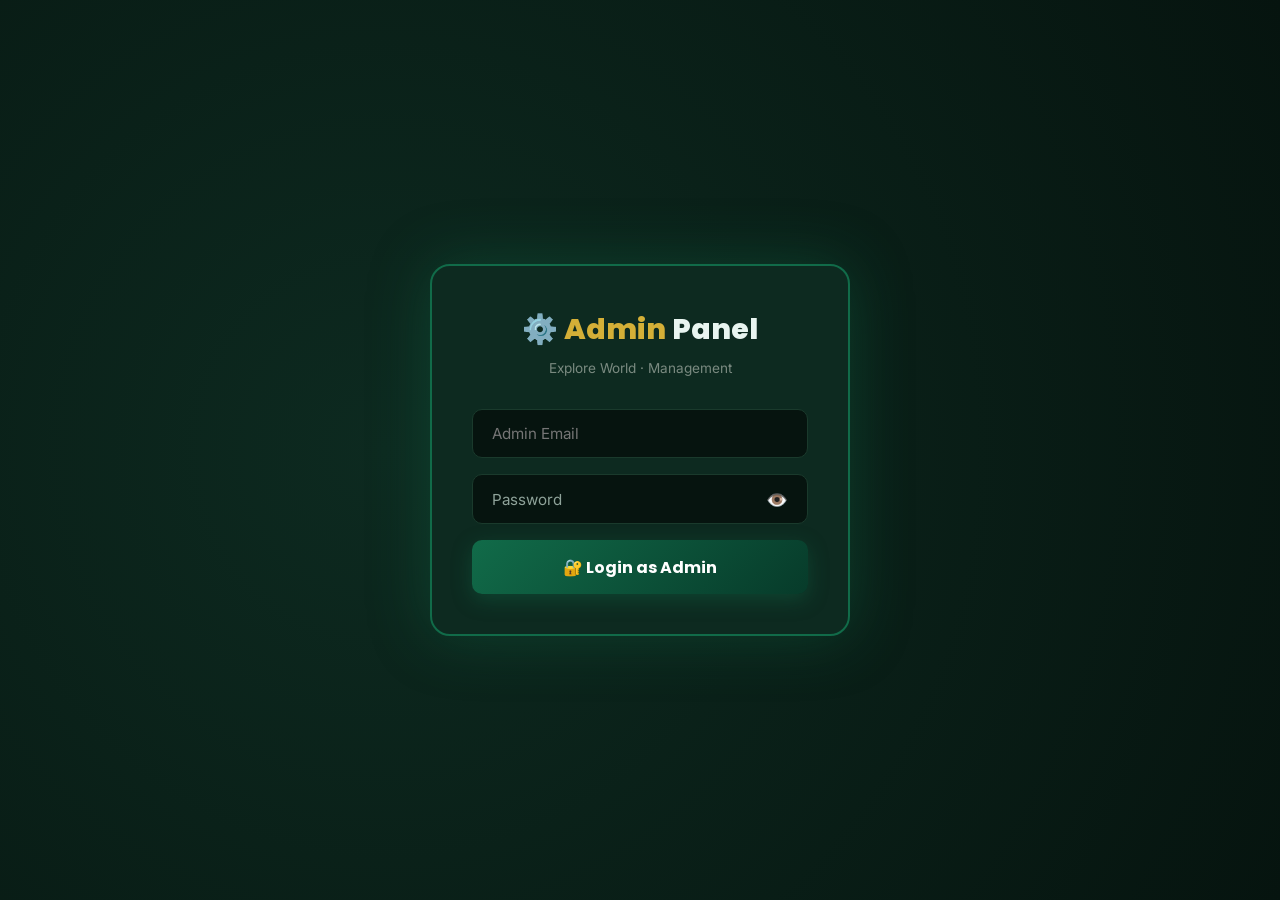
<file: admin.html>
<!DOCTYPE html>
<html lang="en">
<head>
    <meta charset="UTF-8" />
    <meta name="viewport" content="width=device-width, initial-scale=1.0" />
    <title>Admin Panel · Explore World</title>
    <link rel="preconnect" href="https://fonts.googleapis.com">
    <link rel="preconnect" href="https://fonts.gstatic.com" crossorigin>
    <link href="https://fonts.googleapis.com/css2?family=Poppins:wght@400;600;700;800&family=Inter:wght@400;500;600&display=swap" rel="stylesheet">
    <link rel="stylesheet" href="style.css" />
    <link rel="stylesheet" href="admin.css" />
</head>
<body class="admin-body">

    <!-- ADMIN LOGIN -->
    <div id="adminLogin" class="admin-login">
        <div class="admin-login-box">
            <div class="admin-logo">
                <h1>⚙️ <span>Admin</span> Panel</h1>
                <p>Explore World · Management</p>
            </div>
            <form id="adminLoginForm" autocomplete="off">
                <input type="email" id="adminEmail" placeholder="Admin Email" required />
                <div class="password-field">
                    <input type="password" id="adminPassword" placeholder="Password" required />
                    <button type="button" class="toggle-password" data-target="adminPassword">👁️</button>
                </div>
                <button type="submit" class="admin-login-btn">🔐 Login as Admin</button>
            </form>
         
        </div>
    </div>

    <!-- ADMIN DASHBOARD -->
    <div id="adminDashboard" class="admin-dashboard" style="display: none;">
        <!-- ADMIN HEADER -->
        <header class="admin-header">
            <div class="admin-header-left">
                <h1>⚙️ Admin Dashboard</h1>
                <span class="admin-badge">LIVE</span>
            </div>
            <div class="admin-header-right">
                <button class="admin-refresh-btn" onclick="refreshAdminData()">🔄 Refresh</button>
                <button class="admin-export-btn" onclick="exportCSV()">📥 Export CSV</button>
                <button class="admin-logout-btn" onclick="adminLogout()">🚪 Logout</button>
            </div>
        </header>

        <!-- STATS CARDS -->
        <div class="admin-stats-grid">
            <div class="admin-stat-card">
                <div class="admin-stat-icon">📦</div>
                <div class="admin-stat-number" id="adminTotalBookings">0</div>
                <div class="admin-stat-label">Total Bookings</div>
            </div>
            <div class="admin-stat-card">
                <div class="admin-stat-icon">💰</div>
                <div class="admin-stat-number" id="adminTotalRevenue">₹0</div>
                <div class="admin-stat-label">Total Revenue</div>
            </div>
            <div class="admin-stat-card pending">
                <div class="admin-stat-icon">⏳</div>
                <div class="admin-stat-number" id="adminPendingPayments">₹0</div>
                <div class="admin-stat-label">Pending Payments</div>
            </div>
            <div class="admin-stat-card success">
                <div class="admin-stat-icon">✅</div>
                <div class="admin-stat-number" id="adminCompletedPayments">₹0</div>
                <div class="admin-stat-label">Completed Payments</div>
            </div>
        </div>

        <!-- SECONDARY STATS -->
        <div class="admin-stats-grid-small">
            <div class="admin-stat-small">
                <span>👥</span>
                <div>
                    <strong id="adminTotalUsers">0</strong>
                    <small>Users</small>
                </div>
            </div>
            <div class="admin-stat-small">
                <span>✈️</span>
                <div>
                    <strong id="adminTotalFlights">0</strong>
                    <small>Flight Bookings</small>
                </div>
            </div>
            <div class="admin-stat-small">
                <span>🏨</span>
                <div>
                    <strong id="adminTotalHotels">0</strong>
                    <small>Hotel Bookings</small>
                </div>
            </div>
            <div class="admin-stat-small">
                <span>🎒</span>
                <div>
                    <strong id="adminTotalTours">0</strong>
                    <small>Tour Bookings</small>
                </div>
            </div>
        </div>

        <!-- TABS -->
        <div class="admin-tabs">
            <button class="admin-tab active" data-tab="all">📋 All Bookings</button>
            <button class="admin-tab" data-tab="tours">🎒 Tours</button>
            <button class="admin-tab" data-tab="flights">✈️ Flights</button>
            <button class="admin-tab" data-tab="hotels">🏨 Hotels</button>
            <button class="admin-tab" data-tab="payments">💳 Payments</button>
        </div>

        <!-- SEARCH -->
        <div class="admin-search-bar">
            <input type="text" id="adminSearchInput" placeholder="🔍 Search by booking ID, tour name, or user..." oninput="filterAdminData()" />
        </div>

        <!-- TABLES -->
        <div class="admin-table-container">
            <table class="admin-table" id="adminTable">
                <thead>
                    <tr id="adminTableHead">
                        <!-- Filled by JS -->
                    </tr>
                </thead>
                <tbody id="adminTableBody">
                    <!-- Filled by JS -->
                </tbody>
            </table>
            <div id="adminEmptyState" class="admin-empty" style="display: none;">
                No data available.
            </div>
        </div>
    </div>

    <script src="admin.js"></script>
</body>
</html>
</file>
<file: style.css>
/* ============================================================
   style.css - Explore World (Forest Emerald Final + Changes)
   ============================================================ */

* {
    margin: 0;
    padding: 0;
    box-sizing: border-box;
}

:root {
    --primary: #116b49;
    --primary-dark: #073b2a;
    --primary-light: #16865a;
    --secondary: #d4af37;
    --secondary-dark: #b8942b;
    --accent: #f1dc93;
    --accent-glow: rgba(212, 175, 55, 0.3);
    --coral: #e74c3c;
    --coral-glow: rgba(231, 76, 60, 0.3);
    --green: #27ae60;
    --green-glow: rgba(39, 174, 96, 0.3);
    --teal: #2ec4b6;
    --deep-sea: #073b2a;
    --sea-foam: #f1f8f4;

    --bg-dark: #fafdf9;
    --bg-card: #ffffff;
    --bg-card-hover: #f5fbf7;
    --bg-soft: #eaf3ed;

    --text-primary: #0d2a1f;
    --text-light: #4a6b5c;
    --text-muted: #8fa39a;

    --border-color: #d5e5db;
    --shadow-sm: 0 4px 20px rgba(17, 107, 73, 0.08);
    --shadow-md: 0 8px 30px rgba(17, 107, 73, 0.12);
    --shadow-lg: 0 15px 50px rgba(17, 107, 73, 0.15);

    --font-heading: 'Poppins', 'Segoe UI', sans-serif;
    --font-body: 'Inter', 'Segoe UI', sans-serif;
    --font-accent: 'Playfair Display', serif;

    --space-xs: 0.25rem;
    --space-sm: 0.5rem;
    --space-md: 1rem;
    --space-lg: 1.5rem;
    --space-xl: 2rem;
    --space-2xl: 2.5rem;
    --space-3xl: 3rem;

    --radius-sm: 6px;
    --radius-md: 10px;
    --radius-lg: 16px;
    --radius-xl: 24px;

    --transition: 0.3s ease;
    --transition-slow: 0.5s ease;
}

html,
body {
    overflow-x: hidden;
    width: 100%;
    max-width: 100%;
    font-family: var(--font-body);
    background: var(--bg-dark);
    color: var(--text-primary);
    line-height: 1.6;
    min-height: 100vh;
    scroll-behavior: smooth;
    -webkit-font-smoothing: antialiased;
    transition: background 0.4s ease, color 0.4s ease;
}

img {
    max-width: 100%;
    display: block;
}

a {
    text-decoration: none;
    color: var(--text-primary);
    cursor: pointer;
}

ul {
    list-style: none;
}

button {
    cursor: pointer;
    font-family: var(--font-body);
    border: none;
    background: none;
}

h1,
h2,
h3,
h4,
h5 {
    font-family: var(--font-heading);
    font-weight: 700;
    color: var(--text-primary);
}

/* ============================================================
   LOADING SCREEN
   ============================================================ */
.loading-screen {
    position: fixed;
    inset: 0;
    background: radial-gradient(ellipse at center, #0d2a1f 0%, #061a12 100%);
    display: flex;
    flex-direction: column;
    align-items: center;
    justify-content: center;
    z-index: 99999;
    transition: opacity 0.6s ease, visibility 0.6s ease;
    overflow: hidden;
}

.loading-screen::before {
    content: '';
    position: absolute;
    inset: 0;
    background-image:
        radial-gradient(1px 1px at 20px 30px, #d4af37, transparent),
        radial-gradient(1px 1px at 40px 70px, #f1dc93, transparent),
        radial-gradient(1px 1px at 90px 40px, #d4af37, transparent),
        radial-gradient(1px 1px at 130px 80px, #f1dc93, transparent),
        radial-gradient(1px 1px at 160px 120px, #d4af37, transparent),
        radial-gradient(2px 2px at 200px 50px, #d4af37, transparent);
    background-size: 400px 250px;
    background-repeat: repeat;
    opacity: 0.7;
    animation: starDrift 120s linear infinite;
}

@keyframes starDrift {
    from {
        background-position: 0 0;
    }

    to {
        background-position: 400px 250px;
    }
}

.loading-screen.hidden {
    opacity: 0;
    visibility: hidden;
    pointer-events: none;
}

.loading-earth {
    position: relative;
    width: 180px;
    height: 180px;
    margin-bottom: var(--space-xl);
    z-index: 2;
}

.earth-sphere {
    width: 100%;
    height: 100%;
    border-radius: 50%;
    position: relative;
    overflow: hidden;
    background: radial-gradient(circle at 35% 35%, #16865a 0%, #116b49 25%, #073b2a 60%, #041e14 100%);
    box-shadow: 0 0 80px rgba(22, 134, 90, 0.5), 0 0 150px rgba(212, 175, 55, 0.3), inset -30px -30px 80px rgba(0, 0, 0, 0.85), inset 20px 20px 60px rgba(241, 220, 147, 0.15);
    animation: earthRotate 20s linear infinite;
}

.earth-map {
    position: absolute;
    top: 0;
    left: 0;
    width: 200%;
    height: 100%;
    background-image: url("https://upload.wikimedia.org/wikipedia/commons/thumb/8/83/Equirectangular_projection_SW.jpg/1280px-Equirectangular_projection_SW.jpg");
    background-size: 50% 100%;
    background-repeat: repeat-x;
    animation: earthScroll 20s linear infinite;
    filter: saturate(1.3) hue-rotate(20deg) brightness(1.05);
}

@keyframes earthScroll {
    from {
        transform: translateX(0);
    }

    to {
        transform: translateX(-50%);
    }
}

@keyframes earthRotate {
    from {
        transform: rotateY(0deg);
    }

    to {
        transform: rotateY(360deg);
    }
}

.earth-clouds {
    position: absolute;
    inset: 0;
    background-image: url("https://upload.wikimedia.org/wikipedia/commons/thumb/9/9d/Clouds_%28Real_Version%29.png/800px-Clouds_%28Real_Version%29.png");
    background-size: 200% 100%;
    background-repeat: repeat-x;
    opacity: 0.35;
    animation: cloudScroll 15s linear infinite;
    pointer-events: none;
    mix-blend-mode: screen;
}

@keyframes cloudScroll {
    from {
        background-position: 0 0;
    }

    to {
        background-position: 100% 0;
    }
}

.earth-shine {
    position: absolute;
    inset: 0;
    border-radius: 50%;
    background: radial-gradient(circle at 28% 28%, rgba(241, 220, 147, 0.55) 0%, transparent 35%), radial-gradient(circle at 75% 78%, rgba(0, 0, 0, 0.6) 0%, transparent 40%);
    pointer-events: none;
    z-index: 3;
}

.earth-shadow {
    position: absolute;
    bottom: -30px;
    left: 50%;
    transform: translateX(-50%);
    width: 140px;
    height: 20px;
    background: radial-gradient(ellipse, rgba(212, 175, 55, 0.5), transparent 70%);
    filter: blur(10px);
    animation: shadowPulse 4s ease-in-out infinite;
}

@keyframes shadowPulse {

    0%,
    100% {
        transform: translateX(-50%) scale(1);
        opacity: 0.7;
    }

    50% {
        transform: translateX(-50%) scale(1.15);
        opacity: 1;
    }
}

.loading-title {
    font-family: var(--font-heading);
    font-size: 2rem;
    font-weight: 800;
    color: white;
    letter-spacing: 1px;
    margin-bottom: var(--space-xs);
    text-shadow: 0 4px 20px rgba(0, 0, 0, 0.5), 0 0 30px rgba(212, 175, 55, 0.4);
    position: relative;
    z-index: 2;
}

.loading-title span {
    color: var(--secondary);
}

.loading-sub {
    color: rgba(241, 248, 244, 0.85);
    font-size: 0.95rem;
    margin-bottom: var(--space-xl);
    position: relative;
    z-index: 2;
}

.loading-bar {
    width: 220px;
    height: 4px;
    background: rgba(255, 255, 255, 0.15);
    border-radius: 10px;
    overflow: hidden;
    position: relative;
    z-index: 2;
}

.loading-bar-fill {
    position: absolute;
    top: 0;
    left: 0;
    height: 100%;
    width: 0%;
    background: linear-gradient(90deg, var(--secondary), var(--accent));
    border-radius: 10px;
    animation: loadingFill 2.2s ease-in-out forwards;
    box-shadow: 0 0 15px var(--secondary);
}

@keyframes loadingFill {
    0% {
        width: 0%;
    }

    50% {
        width: 70%;
    }

    100% {
        width: 100%;
    }
}

/* ============================================================
   ACCOUNT PAGE
   ============================================================ */
.password-field {
    position: relative;
    width: 100%;
    margin-bottom: var(--space-md);
}

.password-field input {
    width: 100%;
    padding: 0.9rem 3rem 0.9rem 1.2rem;
    background: var(--bg-soft);
    border: 1px solid var(--border-color);
    border-radius: var(--radius-md);
    color: var(--text-primary);
    font-family: var(--font-body);
    font-size: 0.95rem;
    transition: all var(--transition);
}

.password-field input:focus {
    outline: none;
    border-color: var(--secondary);
    box-shadow: 0 0 0 4px rgba(212, 175, 55, 0.15);
    background: var(--bg-card);
}

.password-field input::placeholder {
    color: var(--text-muted);
}

.toggle-password {
    position: absolute;
    right: 12px;
    top: 50%;
    transform: translateY(-50%);
    color: var(--text-light);
    font-size: 1.2rem;
    padding: 4px 8px;
    border-radius: var(--radius-sm);
    transition: all var(--transition);
}

.toggle-password:hover {
    color: var(--primary);
    background: rgba(17, 107, 73, 0.1);
}

.account-page {
    display: flex;
    justify-content: center;
    align-items: center;
    min-height: 100vh;
    background: linear-gradient(135deg, #fafdf9 0%, #eaf3ed 50%, #fafdf9 100%);
    padding: var(--space-xl);
    position: relative;
    overflow: hidden;
}

.account-page::before {
    content: '';
    position: absolute;
    top: -50%;
    right: -20%;
    width: 500px;
    height: 500px;
    background: radial-gradient(circle, rgba(212, 175, 55, 0.15), transparent 70%);
    border-radius: 50%;
    animation: floatBg 8s ease-in-out infinite;
}

.account-page::after {
    content: '';
    position: absolute;
    bottom: -30%;
    left: -10%;
    width: 400px;
    height: 400px;
    background: radial-gradient(circle, rgba(17, 107, 73, 0.1), transparent 70%);
    border-radius: 50%;
    animation: floatBg 10s ease-in-out infinite reverse;
}

@keyframes floatBg {

    0%,
    100% {
        transform: translate(0, 0);
    }

    50% {
        transform: translate(20px, -20px);
    }
}

.account-container {
    width: 100%;
    max-width: 440px;
    position: relative;
    z-index: 2;
}

.account-box {
    background: var(--bg-card);
    padding: var(--space-2xl);
    border-radius: var(--radius-lg);
    border: 1px solid var(--border-color);
    box-shadow: var(--shadow-lg);
    transition: all var(--transition);
}

.account-box:hover {
    transform: translateY(-3px);
    box-shadow: 0 20px 60px rgba(17, 107, 73, 0.15);
}

.account-logo {
    text-align: center;
    margin-bottom: var(--space-lg);
}

.account-logo h1 {
    font-family: var(--font-heading);
    font-size: 2rem;
    font-weight: 800;
    color: var(--primary);
}

.account-logo h1 span {
    color: var(--secondary);
}

.account-logo p {
    color: var(--text-light);
    font-size: 0.95rem;
    margin-top: var(--space-xs);
}

.account-box input[type="text"],
.account-box input[type="email"],
.account-box input[type="tel"] {
    width: 100%;
    padding: 0.9rem 1.2rem;
    margin-bottom: var(--space-md);
    background: var(--bg-soft);
    border: 1px solid var(--border-color);
    border-radius: var(--radius-md);
    color: var(--text-primary);
    font-family: var(--font-body);
    font-size: 0.95rem;
    transition: all var(--transition);
}

.account-box input:focus {
    outline: none;
    border-color: var(--secondary);
    box-shadow: 0 0 0 4px rgba(212, 175, 55, 0.15);
    background: var(--bg-card);
}

.create-account-btn {
    width: 100%;
    padding: 0.9rem;
    font-size: 1rem;
    font-weight: 600;
    font-family: var(--font-heading);
    background: linear-gradient(135deg, var(--primary), var(--primary-dark));
    color: white;
    border: none;
    border-radius: var(--radius-md);
    transition: all var(--transition);
    box-shadow: 0 6px 20px rgba(17, 107, 73, 0.3);
    letter-spacing: 0.3px;
}

.create-account-btn:hover {
    transform: translateY(-2px);
    box-shadow: 0 10px 30px rgba(17, 107, 73, 0.4);
    background: linear-gradient(135deg, var(--primary-light), var(--primary));
}

.account-toggle-text {
    text-align: center;
    margin-top: var(--space-md);
    color: var(--text-light);
    font-size: 0.95rem;
}

.account-toggle-text a {
    color: var(--primary);
    font-weight: 600;
}

.account-toggle-text a:hover {
    text-decoration: underline;
}

/* ============================================================
   NAVBAR
   ============================================================ */
#mainApp {
    display: block;
}

.navbar {
    display: flex;
    justify-content: space-between;
    align-items: center;
    padding: 1rem 1.5rem;
    background: rgba(255, 255, 255, 0.95);
    backdrop-filter: blur(12px);
    -webkit-backdrop-filter: blur(12px);
    border-bottom: 2px solid var(--secondary);
    box-shadow: var(--shadow-sm);
    position: sticky;
    top: 0;
    z-index: 100;
    flex-wrap: wrap;
    gap: var(--space-md);
    width: 100%;
}

.logo a {
    font-family: var(--font-heading);
    font-size: 1.6rem;
    font-weight: 800;
    color: var(--primary);
    letter-spacing: -0.5px;
}

.logo span {
    color: var(--secondary);
}

.nav-toggle {
    display: none;
}

.nav-toggle-label {
    display: none;
    flex-direction: column;
    cursor: pointer;
    padding: var(--space-xs);
    gap: 5px;
}

.nav-toggle-label span {
    display: block;
    width: 28px;
    height: 3px;
    background: var(--primary);
    border-radius: 3px;
    transition: all var(--transition);
}

.nav-links ul {
    display: flex;
    gap: 1rem;
}

.nav-links a {
    font-weight: 500;
    font-size: 0.95rem;
    padding: 0.6rem 1rem;
    border-radius: var(--radius-md);
    color: var(--text-primary);
    transition: all var(--transition);
    font-family: var(--font-heading);
}

.nav-links a:hover,
.nav-links a.active {
    color: var(--primary);
    background: rgba(17, 107, 73, 0.08);
}

.nav-links a.active {
    background: rgba(17, 107, 73, 0.12);
    font-weight: 600;
}

.nav-actions {
    display: flex;
    align-items: center;
    gap: var(--space-md);
    flex-shrink: 0;
}

.search-bar {
    display: flex;
    align-items: center;
    background: var(--bg-soft);
    border-radius: var(--radius-md);
    padding: 0.3rem 0.5rem 0.3rem 1rem;
    border: 1px solid var(--border-color);
    transition: all var(--transition);
}

.search-bar:focus-within {
    border-color: var(--primary);
    box-shadow: 0 0 0 4px rgba(17, 107, 73, 0.12);
    background: white;
}

.search-bar input {
    border: none;
    background: transparent;
    padding: var(--space-xs) var(--space-sm);
    font-size: 0.9rem;
    outline: none;
    width: 160px;
    color: var(--text-primary);
    font-family: var(--font-body);
}

.search-bar input::placeholder {
    color: var(--text-muted);
}

.mic-btn {
    background: var(--primary);
    color: white;
    border-radius: 50%;
    width: 34px;
    height: 34px;
    display: flex;
    align-items: center;
    justify-content: center;
    font-size: 0.95rem;
    transition: all var(--transition);
    margin-right: 4px;
    box-shadow: 0 3px 10px rgba(17, 107, 73, 0.3);
}

.mic-btn:hover {
    transform: scale(1.1);
    box-shadow: 0 5px 15px rgba(17, 107, 73, 0.4);
}

.mic-btn.listening {
    background: var(--coral);
    animation: micPulse 1.5s ease-in-out infinite;
}

@keyframes micPulse {

    0%,
    100% {
        transform: scale(1);
        box-shadow: 0 0 0 0 rgba(231, 76, 60, 0.6);
    }

    50% {
        transform: scale(1.1);
        box-shadow: 0 0 0 12px rgba(231, 76, 60, 0);
    }
}

.search-bar button#searchBtn {
    background: var(--secondary);
    color: var(--text-primary);
    border-radius: 50%;
    width: 34px;
    height: 34px;
    display: flex;
    align-items: center;
    justify-content: center;
    font-size: 0.9rem;
    transition: all var(--transition);
    font-weight: 700;
}

.search-bar button#searchBtn:hover {
    background: var(--secondary-dark);
    color: white;
    transform: scale(1.05);
}

.language-picker {
    display: flex;
    align-items: center;
    gap: 0.2rem;
    background: var(--bg-soft);
    border: 1px solid var(--border-color);
    border-radius: 999px;
    padding: 0.2rem 0.45rem;
}

.language-picker select {
    border: 0;
    background: transparent;
    color: var(--text-primary);
    font-weight: 700;
    outline: none;
    font-size: 0.75rem;
    cursor: pointer;
}

.wishlist-icon {
    font-size: 1.3rem;
    position: relative;
    color: var(--text-primary);
    transition: color var(--transition);
    flex-shrink: 0;
}

.wishlist-icon:hover {
    color: var(--coral);
}

.wishlist-badge {
    position: absolute;
    top: -8px;
    right: -10px;
    background: var(--coral);
    color: #fff;
    font-size: 0.65rem;
    font-weight: 700;
    padding: 2px 7px;
    border-radius: 50%;
    min-width: 18px;
    text-align: center;
    box-shadow: 0 2px 8px rgba(231, 76, 60, 0.4);
}

/* THEME TOGGLE BUTTON in navbar */
.theme-toggle-btn {
    width: 38px;
    height: 38px;
    border-radius: 50%;
    background: var(--bg-soft);
    border: 1.5px solid var(--border-color);
    color: var(--text-primary);
    font-size: 1.1rem;
    display: flex;
    align-items: center;
    justify-content: center;
    transition: all var(--transition);
    flex-shrink: 0;
}

.theme-toggle-btn:hover {
    background: var(--primary);
    color: white;
    border-color: var(--primary);
    transform: rotate(15deg) scale(1.08);
}

@media (max-width: 768px) {
    .nav-toggle-label {
        display: flex;
    }

    .nav-links {
        display: none;
        width: 100%;
        order: 3;
    }

    .nav-links ul {
        flex-direction: column;
        align-items: center;
        padding: var(--space-md) 0;
        gap: var(--space-sm);
    }

    .nav-toggle:checked~.nav-links {
        display: block;
    }

    .nav-toggle:checked~.nav-toggle-label span:nth-child(1) {
        transform: rotate(45deg) translate(5px, 5px);
    }

    .nav-toggle:checked~.nav-toggle-label span:nth-child(2) {
        opacity: 0;
    }

    .nav-toggle:checked~.nav-toggle-label span:nth-child(3) {
        transform: rotate(-45deg) translate(5px, -5px);
    }

    .navbar {
        padding: 0.8rem 1rem;
    }

    .nav-actions {
        margin-left: auto;
    }

    .search-bar input {
        width: 90px;
    }

    /* Move theme toggle near hamburger on mobile */
    .nav-actions {
        order: 2;
    }

    .nav-toggle-label {
        order: 1;
    }

    .theme-toggle-btn {
        order: 2;
    }
}

@media (max-width: 480px) {
    .search-bar input {
        width: 70px;
        font-size: 0.8rem;
    }

    .navbar {
        padding: 0.6rem 0.8rem;
    }

    .logo a {
        font-size: 1.2rem;
    }

    .mic-btn {
        width: 30px;
        height: 30px;
        font-size: 0.85rem;
    }

    .search-bar button#searchBtn {
        width: 30px;
        height: 30px;
        font-size: 0.8rem;
    }

    .language-picker {
        padding: 0.15rem 0.35rem;
    }

    .language-picker select {
        font-size: 0.7rem;
    }

    .theme-toggle-btn {
        width: 34px;
        height: 34px;
        font-size: 1rem;
    }
}

/* ============================================================
   SECTIONS
   ============================================================ */
.section {
    display: block;
    padding: var(--space-2xl) var(--space-xl);
    max-width: 1280px;
    margin: 0 auto;
    animation: fadeIn 0.5s ease;
    width: 100%;
}

.section.hidden {
    display: none;
}

@keyframes fadeIn {
    from {
        opacity: 0;
        transform: translateY(20px);
    }

    to {
        opacity: 1;
        transform: translateY(0);
    }
}

section h2 {
    font-family: var(--font-heading);
    font-size: 2rem;
    font-weight: 700;
    margin-bottom: 1.5rem;
    color: var(--primary);
    text-align: center;
}

/* ============================================================
   SLIDER
   ============================================================ */
.slider-container {
    position: relative;
    overflow: hidden;
    border-radius: var(--radius-xl);
    margin-bottom: var(--space-xl);
    background: var(--bg-card);
    border: 1px solid var(--border-color);
    box-shadow: var(--shadow-md);
}

.slider-wrapper {
    display: flex;
    transition: transform 0.6s cubic-bezier(0.4, 0, 0.2, 1);
}

.slide {
    min-width: 100%;
    padding: var(--space-2xl);
}

.slide-content {
    display: flex;
    align-items: center;
    gap: var(--space-xl);
    justify-content: space-between;
}

.slide-text {
    flex: 1;
}

.slide-badge {
    display: inline-block;
    background: linear-gradient(135deg, var(--primary), var(--primary-dark));
    color: white;
    padding: 6px 16px;
    border-radius: 20px;
    font-size: 0.75rem;
    font-weight: 600;
    margin-bottom: var(--space-sm);
    letter-spacing: 0.5px;
    font-family: var(--font-heading);
    box-shadow: 0 4px 12px rgba(17, 107, 73, 0.3);
}

.slide-text h2 {
    font-family: var(--font-heading);
    font-size: 2.2rem;
    font-weight: 800;
    color: var(--primary);
    text-align: left;
    margin-bottom: var(--space-xs);
    line-height: 1.15;
}

.slide-text p {
    color: var(--text-light);
    font-size: 1.05rem;
    margin-bottom: var(--space-md);
}

.slide-btn {
    display: inline-block;
    padding: 0.7rem 1.6rem;
    background: var(--primary);
    color: white;
    border-radius: var(--radius-md);
    font-weight: 600;
    font-family: var(--font-heading);
    font-size: 0.95rem;
    transition: all var(--transition);
    box-shadow: 0 4px 15px rgba(17, 107, 73, 0.25);
}

.slide-btn:hover {
    background: var(--primary-dark);
    transform: translateX(5px) translateY(-2px);
    box-shadow: 0 8px 25px rgba(17, 107, 73, 0.35);
}

.slide-image {
    flex: 0 0 220px;
}

.slide-image img {
    width: 220px;
    height: 220px;
    object-fit: cover;
    border-radius: var(--radius-lg);
    box-shadow: var(--shadow-md);
    transition: transform var(--transition-slow);
}

.slide:hover .slide-image img {
    transform: scale(1.05) rotate(-2deg);
}

.slider-btn {
    position: absolute;
    top: 50%;
    transform: translateY(-50%);
    background: rgba(255, 255, 255, 0.95);
    color: var(--primary);
    border: 2px solid var(--secondary);
    border-radius: 50%;
    width: 46px;
    height: 46px;
    font-size: 1.2rem;
    display: flex;
    align-items: center;
    justify-content: center;
    transition: all var(--transition);
    z-index: 10;
    box-shadow: 0 4px 15px rgba(0, 0, 0, 0.1);
}

.slider-btn:hover {
    background: var(--secondary);
    color: var(--primary-dark);
    transform: translateY(-50%) scale(1.1);
    box-shadow: 0 6px 25px rgba(212, 175, 55, 0.4);
}

.prev-btn {
    left: 15px;
}

.next-btn {
    right: 15px;
}

.slider-dots {
    display: flex;
    justify-content: center;
    gap: var(--space-sm);
    padding: var(--space-md) 0;
}

.slider-dots .dot {
    width: 10px;
    height: 10px;
    border-radius: 50%;
    background: var(--border-color);
    transition: all var(--transition);
}

.slider-dots .dot.active {
    background: var(--secondary);
    width: 28px;
    border-radius: 10px;
    box-shadow: 0 0 15px rgba(212, 175, 55, 0.4);
}

@media (max-width: 768px) {
    .slide-content {
        flex-direction: column;
        text-align: center;
        padding: var(--space-md);
    }

    .slide {
        padding: var(--space-lg);
    }

    .slide-text h2 {
        text-align: center;
        font-size: 1.6rem;
    }

    .slide-text p {
        font-size: 0.95rem;
    }

    .slide-image {
        flex: 0 0 140px;
    }

    .slide-image img {
        width: 140px;
        height: 140px;
    }

    .slider-btn {
        width: 36px;
        height: 36px;
        font-size: 0.9rem;
    }

    .prev-btn {
        left: 8px;
    }

    .next-btn {
        right: 8px;
    }
}

@media (max-width: 480px) {
    .slide {
        padding: var(--space-md);
    }

    .slide-text h2 {
        font-size: 1.3rem;
    }

    .slide-image img {
        width: 110px;
        height: 110px;
    }

    .slide-btn {
        padding: 0.5rem 1.2rem;
        font-size: 0.85rem;
    }
}

/* ============================================================
   SECTION BLOCK
   ============================================================ */
.section-block {
    padding: var(--space-2xl) 0;
    position: relative;
}

.section-title {
    font-family: var(--font-heading);
    font-size: 2rem;
    font-weight: 700;
    color: var(--primary);
    text-align: center;
    margin-bottom: var(--space-xs);
}

.section-subtitle {
    color: var(--text-light);
    text-align: center;
    font-size: 1rem;
    margin-bottom: var(--space-xl);
}

.section-kicker {
    display: inline-flex;
    width: max-content;
    letter-spacing: 0.12em;
    font-size: 0.72rem;
    font-weight: 800;
    color: var(--secondary);
    margin-bottom: 0.65rem;
}

/* ============================================================
   HERO NEW with 3D ANIMATION
   ============================================================ */
.hero-new {
    position: relative;
    display: grid;
    grid-template-columns: 1fr 1fr;
    gap: var(--space-xl);
    align-items: center;
    padding: var(--space-3xl) var(--space-2xl);
    background: linear-gradient(135deg, #fafdf9 0%, #eaf3ed 50%, #d5e5db 100%);
    border-radius: var(--radius-xl);
    overflow: hidden;
    margin-bottom: var(--space-2xl);
    min-height: 500px;
    box-shadow: var(--shadow-md);
    perspective: 1000px;
}

.hero-bg-visual {
    position: absolute;
    inset: 0;
    pointer-events: none;
    overflow: hidden;
    transform-style: preserve-3d;
}

.floating-plane-3d {
    position: absolute;
    left: -100px;
    top: 20%;
    font-size: 55px;
    animation: plane3DFly 18s linear infinite;
    filter: drop-shadow(0 6px 15px rgba(17, 107, 73, 0.4));
    z-index: 2;
}

@keyframes plane3DFly {
    0% {
        transform: translate3d(-10vw, 0, 0) rotateZ(-5deg) rotateY(0deg);
    }

    45% {
        transform: translate3d(70vw, -5vh, 120px) rotateZ(7deg) rotateY(15deg);
    }

    50% {
        transform: translate3d(90vw, 0, 100px) rotateY(180deg);
    }

    100% {
        transform: translate3d(-10vw, 0, 0) rotateY(360deg);
    }
}

.floating-cloud-3d {
    position: absolute;
    font-size: 65px;
    opacity: 0.85;
    filter: drop-shadow(0 5px 10px rgba(17, 107, 73, 0.15));
}

.cloud-3d-1 {
    left: -150px;
    top: 25%;
    animation: cloud3DOne 28s linear infinite;
}

.cloud-3d-2 {
    right: -150px;
    top: 55%;
    animation: cloud3DTwo 32s linear infinite;
    font-size: 50px;
}

.cloud-3d-3 {
    left: -100px;
    bottom: 15%;
    animation: cloud3DOne 24s linear infinite;
    animation-delay: 8s;
    font-size: 45px;
}

@keyframes cloud3DOne {
    from {
        transform: translateX(-10vw) translateZ(-50px);
    }

    to {
        transform: translateX(125vw) translateZ(80px);
    }
}

@keyframes cloud3DTwo {
    from {
        transform: translateX(20vw) translateZ(-40px);
    }

    to {
        transform: translateX(-125vw) translateZ(70px);
    }
}

.floating-star-3d {
    position: absolute;
    color: var(--secondary);
    font-size: 25px;
    text-shadow: 0 0 15px rgba(212, 175, 55, 0.8);
    animation: star3DTwinkle 4s ease-in-out infinite;
}

.star-3d-1 {
    top: 12%;
    right: 20%;
    animation-delay: 0s;
}

.star-3d-2 {
    top: 45%;
    left: 15%;
    animation-delay: 1s;
}

.star-3d-3 {
    bottom: 20%;
    right: 30%;
    animation-delay: 2s;
}

.star-3d-4 {
    top: 70%;
    left: 60%;
    animation-delay: 3s;
    font-size: 18px;
}

@keyframes star3DTwinkle {

    0%,
    100% {
        transform: rotateY(0deg) scale(0.8);
        opacity: 0.5;
    }

    50% {
        transform: rotateY(180deg) scale(1.4);
        opacity: 1;
    }
}

.hero-new-content {
    position: relative;
    z-index: 3;
}

.hero-badge {
    display: inline-block;
    background: rgba(17, 107, 73, 0.15);
    color: var(--primary);
    padding: 6px 16px;
    border-radius: 20px;
    font-size: 0.8rem;
    font-weight: 600;
    margin-bottom: var(--space-md);
    font-family: var(--font-heading);
    border: 1px solid rgba(17, 107, 73, 0.3);
}

.hero-title {
    font-family: var(--font-accent);
    font-size: 3rem;
    font-weight: 800;
    color: var(--primary);
    line-height: 1.1;
    margin-bottom: var(--space-md);
    letter-spacing: -1px;
}

.hero-highlight {
    color: var(--secondary);
    position: relative;
    display: inline-block;
}

.hero-highlight::after {
    content: '';
    position: absolute;
    bottom: 5px;
    left: 0;
    width: 100%;
    height: 8px;
    background: rgba(212, 175, 55, 0.3);
    z-index: -1;
    border-radius: 4px;
}

.hero-subtitle {
    font-size: 1.05rem;
    color: var(--text-light);
    margin-bottom: var(--space-lg);
    line-height: 1.6;
    max-width: 520px;
}

.hero-search {
    display: flex;
    align-items: center;
    background: white;
    border-radius: var(--radius-xl);
    padding: 0.4rem 0.4rem 0.4rem 1.2rem;
    box-shadow: 0 8px 30px rgba(17, 107, 73, 0.12);
    margin-bottom: var(--space-lg);
    max-width: 560px;
    border: 2px solid transparent;
    transition: all var(--transition);
}

.hero-search:focus-within {
    border-color: var(--primary);
    box-shadow: 0 12px 40px rgba(17, 107, 73, 0.2);
    transform: translateY(-2px);
}

.hero-search-icon {
    font-size: 1.1rem;
    color: var(--text-muted);
    margin-right: var(--space-sm);
}

.hero-search input {
    flex: 1;
    border: none;
    background: transparent;
    padding: 0.8rem 0.5rem;
    font-size: 1rem;
    outline: none;
    color: var(--text-primary);
    font-family: var(--font-body);
}

.hero-mic-btn {
    background: var(--bg-soft);
    color: var(--primary);
    border-radius: 50%;
    width: 40px;
    height: 40px;
    font-size: 1rem;
    transition: all var(--transition);
    margin-right: 6px;
}

.hero-mic-btn:hover {
    background: rgba(17, 107, 73, 0.15);
    transform: scale(1.08);
}

.hero-mic-btn.listening {
    background: var(--coral);
    color: white;
    animation: micPulse 1.5s ease-in-out infinite;
}

.hero-search-btn {
    background: linear-gradient(135deg, var(--primary), var(--primary-dark));
    color: white;
    padding: 0.8rem 1.6rem;
    border-radius: var(--radius-lg);
    font-weight: 600;
    font-family: var(--font-heading);
    font-size: 0.95rem;
    transition: all var(--transition);
    box-shadow: 0 4px 15px rgba(17, 107, 73, 0.3);
}

.hero-search-btn:hover {
    transform: translateY(-2px);
    box-shadow: 0 6px 25px rgba(17, 107, 73, 0.4);
}

.quick-chips {
    display: flex;
    gap: var(--space-sm);
    flex-wrap: wrap;
    margin-bottom: var(--space-lg);
}

.quick-chip {
    padding: 0.5rem 1.1rem;
    background: white;
    border: 1.5px solid var(--border-color);
    border-radius: 30px;
    font-size: 0.85rem;
    font-weight: 500;
    color: var(--text-primary);
    transition: all var(--transition);
    font-family: var(--font-heading);
}

.quick-chip:hover {
    border-color: var(--primary);
    color: var(--primary);
    transform: translateY(-2px);
    box-shadow: 0 4px 12px rgba(17, 107, 73, 0.15);
}

.hero-stats-new {
    display: flex;
    gap: var(--space-lg);
    flex-wrap: wrap;
}

.hero-stat {
    display: flex;
    flex-direction: column;
}

.hero-stat-number {
    font-family: var(--font-heading);
    font-size: 1.6rem;
    font-weight: 700;
    color: var(--primary);
    line-height: 1;
}

.hero-stat-label {
    font-size: 0.8rem;
    color: var(--text-light);
    margin-top: 4px;
}

/* ============================================================
   3D GLOBE
   ============================================================ */
.hero-globe-wrapper {
    display: flex;
    align-items: center;
    justify-content: center;
    position: relative;
    z-index: 2;
    perspective: 1200px;
}

.hero-globe-3d {
    width: 340px;
    height: 340px;
    position: relative;
    display: flex;
    align-items: center;
    justify-content: center;
    animation: globe3DRotate 20s linear infinite;
    transform-style: preserve-3d;
}

@keyframes globe3DRotate {
    from {
        transform: rotateY(0deg) rotateX(8deg);
    }

    to {
        transform: rotateY(360deg) rotateX(8deg);
    }
}

.globe-sphere-3d {
    width: 100%;
    height: 100%;
    border-radius: 50%;
    position: relative;
    overflow: hidden;
    background: radial-gradient(circle at 35% 35%, #16865a 0%, #116b49 25%, #073b2a 60%, #041e14 100%);
    box-shadow: 0 0 80px rgba(22, 134, 90, 0.5), 0 0 140px rgba(212, 175, 55, 0.35), inset -35px -35px 90px rgba(0, 0, 0, 0.85), inset 25px 25px 70px rgba(241, 220, 147, 0.15);
    transform-style: preserve-3d;
}

.globe-map {
    position: absolute;
    top: 0;
    left: 0;
    width: 200%;
    height: 100%;
    background-image: url("https://upload.wikimedia.org/wikipedia/commons/thumb/8/83/Equirectangular_projection_SW.jpg/1280px-Equirectangular_projection_SW.jpg");
    background-size: 50% 100%;
    background-repeat: repeat-x;
    animation: globeScroll 25s linear infinite;
    filter: saturate(1.3) hue-rotate(20deg) brightness(1.05);
}

@keyframes globeScroll {
    from {
        transform: translateX(0);
    }

    to {
        transform: translateX(-50%);
    }
}

.globe-clouds {
    position: absolute;
    inset: 0;
    background-image: url("https://upload.wikimedia.org/wikipedia/commons/thumb/9/9d/Clouds_%28Real_Version%29.png/800px-Clouds_%28Real_Version%29.png");
    background-size: 200% 100%;
    background-repeat: repeat-x;
    opacity: 0.35;
    animation: globeClouds 22s linear infinite;
    pointer-events: none;
    mix-blend-mode: screen;
    border-radius: 50%;
}

@keyframes globeClouds {
    from {
        background-position: 0 0;
    }

    to {
        background-position: 100% 0;
    }
}

.globe-shine {
    position: absolute;
    inset: 0;
    border-radius: 50%;
    background: radial-gradient(circle at 28% 28%, rgba(241, 220, 147, 0.6) 0%, transparent 35%), radial-gradient(circle at 72% 75%, rgba(0, 0, 0, 0.75) 0%, transparent 42%);
    pointer-events: none;
    z-index: 3;
}

.globe-pin-3d {
    position: absolute;
    font-size: 1.2rem;
    animation: pin3DBounce 2s ease-in-out infinite;
    filter: drop-shadow(0 2px 6px rgba(0, 0, 0, 0.6));
    z-index: 5;
    pointer-events: none;
    text-shadow: 0 0 8px rgba(212, 175, 55, 0.8);
}

.pin-3d-1 {
    top: 22%;
    left: 45%;
    animation-delay: 0s;
}

.pin-3d-2 {
    top: 35%;
    left: 25%;
    animation-delay: 0.4s;
}

.pin-3d-3 {
    top: 28%;
    left: 68%;
    animation-delay: 0.8s;
}

.pin-3d-4 {
    top: 58%;
    left: 52%;
    animation-delay: 1.2s;
}

.pin-3d-5 {
    top: 55%;
    left: 30%;
    animation-delay: 1.6s;
}

@keyframes pin3DBounce {

    0%,
    100% {
        transform: translateY(0) scale(1);
    }

    50% {
        transform: translateY(-6px) scale(1.15);
    }
}

.globe-ring-globe {
    position: absolute;
    inset: -20px;
    border: 2px dashed rgba(212, 175, 55, 0.3);
    border-radius: 50%;
    animation: ringRotate 40s linear infinite;
    pointer-events: none;
}

@keyframes ringRotate {
    from {
        transform: rotate(0deg);
    }

    to {
        transform: rotate(360deg);
    }
}

.scroll-indicator {
    position: absolute;
    bottom: 20px;
    left: 50%;
    transform: translateX(-50%);
    color: var(--text-light);
    font-size: 0.85rem;
    animation: scrollBounce 2s ease-in-out infinite;
    font-family: var(--font-heading);
}

@keyframes scrollBounce {

    0%,
    100% {
        transform: translateX(-50%) translateY(0);
    }

    50% {
        transform: translateX(-50%) translateY(6px);
    }
}

@media (max-width: 900px) {
    .hero-new {
        grid-template-columns: 1fr;
        padding: var(--space-xl) var(--space-md);
        text-align: center;
    }

    .hero-title {
        font-size: 2.2rem;
    }

    .hero-subtitle {
        margin-left: auto;
        margin-right: auto;
    }

    .hero-search {
        max-width: 100%;
        margin-left: auto;
        margin-right: auto;
    }

    .quick-chips {
        justify-content: center;
    }

    .hero-stats-new {
        justify-content: center;
    }

    .hero-globe-3d {
        width: 260px;
        height: 260px;
    }
}

@media (max-width: 480px) {
    .hero-new {
        padding: var(--space-lg) var(--space-md);
    }

    .hero-title {
        font-size: 1.7rem;
    }

    .hero-globe-3d {
        width: 200px;
        height: 200px;
    }

    .floating-plane-3d {
        font-size: 40px;
    }

    .floating-cloud-3d {
        font-size: 45px;
    }
}

/* ============================================================
   CATEGORY EXPLORER
   ============================================================ */
.category-explorer {
    display: grid;
    grid-template-columns: repeat(auto-fit, minmax(160px, 1fr));
    gap: var(--space-md);
}

.category-card {
    background: var(--bg-card);
    border: 1px solid var(--border-color);
    border-radius: var(--radius-lg);
    padding: var(--space-lg) var(--space-md);
    text-align: center;
    transition: all var(--transition);
    position: relative;
    overflow: hidden;
    box-shadow: var(--shadow-sm);
}

.category-card::before {
    content: '';
    position: absolute;
    top: 0;
    left: 0;
    width: 100%;
    height: 4px;
    background: linear-gradient(90deg, var(--primary), var(--secondary));
    transform: scaleX(0);
    transition: transform var(--transition);
}

.category-card:hover {
    transform: translateY(-6px);
    box-shadow: var(--shadow-md);
    border-color: var(--primary);
}

.category-card:hover::before {
    transform: scaleX(1);
}

.category-icon {
    font-size: 2.6rem;
    margin-bottom: var(--space-sm);
    transition: transform var(--transition);
}

.category-card:hover .category-icon {
    transform: scale(1.15) rotate(-5deg);
}

.category-card h3 {
    font-family: var(--font-heading);
    font-size: 1rem;
    font-weight: 600;
    color: var(--primary);
    margin-bottom: 4px;
}

.category-card p {
    font-size: 0.8rem;
    color: var(--text-light);
}

@media (max-width: 480px) {
    .category-explorer {
        grid-template-columns: repeat(2, 1fr);
        gap: var(--space-sm);
    }

    .category-card {
        padding: var(--space-md) var(--space-sm);
    }

    .category-icon {
        font-size: 2rem;
    }

    .category-card h3 {
        font-size: 0.85rem;
    }

    .category-card p {
        font-size: 0.75rem;
    }
}

/* ============================================================
   TRENDING
   ============================================================ */
.trending-wrapper {
    position: relative;
    display: flex;
    align-items: center;
    gap: var(--space-sm);
}

.trending-scroll {
    display: flex;
    gap: var(--space-md);
    overflow-x: auto;
    scroll-behavior: smooth;
    padding: var(--space-sm) 0;
    scrollbar-width: none;
    -ms-overflow-style: none;
    flex: 1;
}

.trending-scroll::-webkit-scrollbar {
    display: none;
}

.trending-card {
    flex: 0 0 260px;
    background: var(--bg-card);
    border-radius: var(--radius-lg);
    overflow: hidden;
    border: 1px solid var(--border-color);
    transition: all var(--transition);
    box-shadow: var(--shadow-sm);
    position: relative;
    cursor: pointer;
}

.trending-card:hover {
    transform: translateY(-5px);
    box-shadow: var(--shadow-md);
    border-color: var(--primary);
}

.trending-card img {
    width: 100%;
    height: 160px;
    object-fit: cover;
    transition: transform var(--transition-slow);
}

.trending-card:hover img {
    transform: scale(1.08);
}

.trending-badge {
    position: absolute;
    top: 10px;
    left: 10px;
    background: linear-gradient(135deg, var(--secondary), var(--secondary-dark));
    color: var(--primary-dark);
    padding: 3px 10px;
    border-radius: 12px;
    font-size: 0.7rem;
    font-weight: 700;
    font-family: var(--font-heading);
    box-shadow: 0 4px 10px rgba(212, 175, 55, 0.4);
    z-index: 2;
}

.trending-info {
    padding: var(--space-md);
}

.trending-info h3 {
    font-family: var(--font-heading);
    font-size: 1rem;
    font-weight: 600;
    color: var(--primary);
    margin-bottom: 2px;
}

.trending-country {
    font-size: 0.8rem;
    color: var(--text-light);
    margin-bottom: var(--space-sm);
}

.trending-meta {
    display: flex;
    justify-content: space-between;
    align-items: center;
}

.trending-price {
    font-family: var(--font-heading);
    font-size: 1.05rem;
    font-weight: 700;
    color: var(--primary);
}

.trending-rating {
    font-size: 0.8rem;
    color: var(--secondary);
    font-weight: 600;
}

.trending-arrow {
    width: 40px;
    height: 40px;
    border-radius: 50%;
    background: white;
    color: var(--primary);
    border: 2px solid var(--border-color);
    font-size: 1rem;
    display: flex;
    align-items: center;
    justify-content: center;
    transition: all var(--transition);
    flex-shrink: 0;
    box-shadow: var(--shadow-sm);
}

.trending-arrow:hover {
    background: var(--primary);
    color: white;
    border-color: var(--primary);
    transform: scale(1.1);
}

@media (max-width: 768px) {
    .trending-arrow {
        display: none;
    }

    .trending-card {
        flex: 0 0 220px;
    }

    .trending-card img {
        height: 130px;
    }
}

/* ============================================================
   REGION TABS
   ============================================================ */
.region-tabs {
    display: flex;
    justify-content: center;
    gap: var(--space-sm);
    margin-bottom: var(--space-lg);
    flex-wrap: wrap;
}

.region-tab {
    padding: 0.6rem 1.3rem;
    background: white;
    border: 2px solid var(--border-color);
    border-radius: 30px;
    font-size: 0.9rem;
    font-weight: 600;
    color: var(--text-light);
    transition: all var(--transition);
    font-family: var(--font-heading);
}

.region-tab:hover {
    border-color: var(--primary);
    color: var(--primary);
}

.region-tab.active {
    background: linear-gradient(135deg, var(--primary), var(--primary-dark));
    color: white;
    border-color: var(--primary);
    box-shadow: 0 4px 15px rgba(17, 107, 73, 0.3);
}

.international-grid {
    display: grid;
    grid-template-columns: repeat(auto-fit, minmax(260px, 1fr));
    gap: var(--space-lg);
}

/* ============================================================
   FAQ
   ============================================================ */
.faq-container {
    max-width: 800px;
    margin: 0 auto;
    display: flex;
    flex-direction: column;
    gap: var(--space-sm);
}

.faq-item {
    background: var(--bg-card);
    border: 1px solid var(--border-color);
    border-radius: var(--radius-lg);
    overflow: hidden;
    transition: all var(--transition);
    box-shadow: var(--shadow-sm);
}

.faq-item:hover {
    border-color: var(--primary);
    box-shadow: var(--shadow-md);
}

.faq-question {
    width: 100%;
    padding: var(--space-lg);
    background: none;
    text-align: left;
    font-family: var(--font-heading);
    font-size: 1rem;
    font-weight: 600;
    color: var(--text-primary);
    display: flex;
    justify-content: space-between;
    align-items: center;
    gap: var(--space-md);
    transition: all var(--transition);
}

.faq-question:hover {
    color: var(--primary);
    background: rgba(17, 107, 73, 0.04);
}

.faq-icon {
    font-size: 1.5rem;
    font-weight: 400;
    color: var(--primary);
    transition: transform var(--transition);
    flex-shrink: 0;
    width: 30px;
    height: 30px;
    display: flex;
    align-items: center;
    justify-content: center;
    border-radius: 50%;
    background: rgba(17, 107, 73, 0.1);
}

.faq-item.open .faq-icon {
    transform: rotate(45deg);
    background: var(--secondary);
    color: var(--primary-dark);
}

.faq-answer {
    max-height: 0;
    overflow: hidden;
    transition: max-height 0.4s ease, padding 0.3s ease;
    padding: 0 var(--space-lg);
}

.faq-item.open .faq-answer {
    max-height: 400px;
    padding: 0 var(--space-lg) var(--space-lg);
}

.faq-answer p {
    color: var(--text-light);
    font-size: 0.95rem;
    line-height: 1.7;
    padding-top: var(--space-sm);
    border-top: 1px solid var(--border-color);
}

@media (max-width: 480px) {
    .faq-question {
        padding: var(--space-md);
        font-size: 0.9rem;
    }

    .faq-icon {
        width: 26px;
        height: 26px;
        font-size: 1.2rem;
    }

    .faq-item.open .faq-answer {
        padding: 0 var(--space-md) var(--space-md);
    }

    .faq-answer p {
        font-size: 0.88rem;
    }
}

/* ============================================================
   REVIEWS
   ============================================================ */
.reviews-wrapper {
    overflow: hidden;
    position: relative;
}

.reviews-scroll {
    display: flex;
    gap: var(--space-lg);
    overflow-x: auto;
    scroll-behavior: smooth;
    padding: var(--space-sm) 0;
    scrollbar-width: none;
    -ms-overflow-style: none;
    scroll-snap-type: x mandatory;
}

.reviews-scroll::-webkit-scrollbar {
    display: none;
}

.review-card {
    flex: 0 0 340px;
    background: var(--bg-card);
    border: 1px solid var(--border-color);
    border-radius: var(--radius-lg);
    padding: var(--space-lg);
    box-shadow: var(--shadow-sm);
    transition: all var(--transition);
    scroll-snap-align: start;
    position: relative;
}

.review-card::before {
    content: '"';
    position: absolute;
    top: -10px;
    right: 20px;
    font-family: var(--font-accent);
    font-size: 5rem;
    color: rgba(212, 175, 55, 0.15);
    line-height: 1;
    z-index: 1;
}

.review-card:hover {
    transform: translateY(-5px);
    box-shadow: var(--shadow-md);
    border-color: var(--primary);
}

.review-header {
    display: flex;
    gap: var(--space-md);
    align-items: center;
    margin-bottom: var(--space-md);
}

.review-avatar {
    width: 50px;
    height: 50px;
    border-radius: 50%;
    background: linear-gradient(135deg, var(--primary), var(--secondary));
    display: flex;
    align-items: center;
    justify-content: center;
    font-size: 1.6rem;
    flex-shrink: 0;
    box-shadow: 0 4px 12px rgba(17, 107, 73, 0.25);
}

.review-header h4 {
    font-family: var(--font-heading);
    font-size: 1rem;
    font-weight: 600;
    color: var(--primary);
}

.review-header p {
    font-size: 0.8rem;
    color: var(--text-light);
}

.review-stars {
    color: var(--secondary);
    font-size: 1.1rem;
    margin-bottom: var(--space-sm);
    letter-spacing: 2px;
}

.review-text {
    color: var(--text-light);
    font-size: 0.92rem;
    line-height: 1.6;
    font-style: italic;
    position: relative;
    z-index: 2;
}

@media (max-width: 480px) {
    .review-card {
        flex: 0 0 280px;
        padding: var(--space-md);
    }

    .review-text {
        font-size: 0.85rem;
    }
}

/* ============================================================
   LIVE TOOLS
   ============================================================ */
.live-tools-section {
    background: linear-gradient(135deg, rgba(17, 107, 73, 0.05), rgba(212, 175, 55, 0.06));
    border-radius: 24px;
    padding: 1.5rem;
}

.live-tools-head {
    display: flex;
    justify-content: space-between;
    gap: 1rem;
    align-items: flex-start;
    margin-bottom: 1rem;
}

.live-now-pill {
    display: flex;
    align-items: center;
    gap: 0.4rem;
    font-size: 0.72rem;
    font-weight: 900;
    color: var(--green);
}

.live-now-pill span {
    width: 8px;
    height: 8px;
    background: var(--green);
    border-radius: 50%;
    box-shadow: 0 0 0 5px rgba(39, 174, 96, 0.12);
    animation: pulseLive 1.5s infinite;
}

@keyframes pulseLive {
    50% {
        transform: scale(1.2);
        opacity: 0.65;
    }
}

.live-tools-grid {
    display: grid;
    grid-template-columns: 1fr 1fr;
    gap: 1rem;
}

.live-weather-card,
.live-calendar-card {
    background: var(--bg-card);
    border: 1px solid var(--border-color);
    border-radius: 18px;
    padding: 1rem;
    box-shadow: var(--shadow-sm);
}

.live-tool-title {
    display: flex;
    align-items: center;
    justify-content: space-between;
    gap: 0.7rem;
    font-weight: 800;
    color: var(--primary);
    margin-bottom: 0.8rem;
}

.mini-live-btn {
    font-size: 0.72rem;
    color: var(--secondary);
    font-weight: 700;
    border: 1px solid var(--border-color);
    padding: 0.4rem 0.6rem;
    border-radius: 999px;
    background: transparent;
    cursor: pointer;
}

.mini-live-btn:hover {
    background: rgba(212, 175, 55, 0.1);
}

.weather-search-row {
    display: flex;
    gap: 0.5rem;
}

.weather-search-row input {
    flex: 1;
    border: 1px solid var(--border-color);
    background: var(--bg-soft);
    border-radius: 10px;
    padding: 0.7rem 0.8rem;
    color: var(--text-primary);
    outline: none;
}

.weather-search-row button {
    background: var(--primary);
    color: white;
    border-radius: 10px;
    padding: 0 0.9rem;
    font-weight: 700;
}

.weather-result {
    display: flex;
    align-items: center;
    gap: 0.8rem;
    margin-top: 1rem;
    min-height: 72px;
}

.weather-result .weather-icon {
    font-size: 2.2rem;
}

.weather-result p,
.weather-result small {
    color: var(--text-light);
    margin: 0;
}

.calendar-controls {
    display: flex;
    align-items: center;
    gap: 0.5rem;
}

.calendar-controls button {
    width: 28px;
    height: 28px;
    border-radius: 50%;
    background: var(--bg-soft);
    color: var(--primary);
    font-size: 1.2rem;
}

.calendar-weekdays,
.calendar-grid {
    display: grid;
    grid-template-columns: repeat(7, 1fr);
    gap: 0.25rem;
    text-align: center;
}

.calendar-weekdays {
    color: var(--text-muted);
    font-size: 0.68rem;
    font-weight: 800;
    margin-bottom: 0.35rem;
}

.calendar-day {
    padding: 0.45rem 0.1rem;
    border-radius: 8px;
    font-size: 0.78rem;
}

.calendar-day.today {
    background: var(--primary);
    color: white;
    font-weight: 800;
}

.calendar-day.empty {
    visibility: hidden;
}

/* ============================================================
   ABOUT PAGE
   ============================================================ */
.about-page {
    padding: var(--space-2xl) var(--space-xl);
}

.about-hero {
    background: linear-gradient(135deg, var(--primary-dark) 0%, var(--primary) 100%);
    border-radius: var(--radius-xl);
    padding: clamp(1.5rem, 5vw, 3.5rem);
    margin-bottom: var(--space-2xl);
    position: relative;
    overflow: hidden;
}

.hero-orbit {
    position: absolute;
    border: 1px solid rgba(241, 220, 147, 0.2);
    border-radius: 50%;
    pointer-events: none;
}

.orbit-one {
    width: 280px;
    height: 280px;
    right: 6%;
    top: -90px;
}

.orbit-two {
    width: 460px;
    height: 460px;
    right: -80px;
    bottom: -220px;
}

.about-hero-inner {
    display: grid;
    grid-template-columns: 1.15fr 1fr;
    gap: var(--space-xl);
    align-items: center;
    position: relative;
    z-index: 2;
}

.about-hero-text {
    color: white;
}

.about-hero .page-eyebrow {
    color: var(--accent);
}

.about-hero-title {
    font-family: var(--font-accent);
    font-size: clamp(1.8rem, 4vw, 3rem);
    font-weight: 800;
    color: white;
    margin-bottom: var(--space-sm);
    line-height: 1.1;
}

.about-hero-subtitle {
    color: rgba(255, 255, 255, 0.92);
    font-size: 1rem;
    line-height: 1.6;
    margin-bottom: var(--space-md);
    max-width: 520px;
}

.about-hero-actions {
    display: flex;
    gap: 0.9rem;
    align-items: center;
    flex-wrap: wrap;
    margin-top: 1rem;
}

.about-hero-actions span {
    color: rgba(255, 255, 255, 0.9);
    font-size: 0.82rem;
    background: rgba(255, 255, 255, 0.12);
    border: 1px solid rgba(255, 255, 255, 0.2);
    border-radius: 999px;
    padding: 0.45rem 0.75rem;
}

.hero-action-btn {
    background: #fff;
    color: var(--primary);
    border-radius: 999px;
    padding: 0.75rem 1.15rem;
    font-weight: 800;
    font-family: var(--font-heading);
    box-shadow: 0 8px 24px rgba(0, 0, 0, 0.16);
    transition: all var(--transition);
}

.hero-action-btn:hover {
    transform: translateY(-2px);
    box-shadow: 0 12px 32px rgba(0, 0, 0, 0.22);
}

.about-hero-image img {
    width: 100%;
    border-radius: var(--radius-lg);
    box-shadow: 0 20px 50px rgba(0, 0, 0, 0.3);
    border: 2px solid rgba(241, 220, 147, 0.3);
}

/* Intro sections with image on side */
.about-intro {
    display: grid;
    grid-template-columns: 1.2fr 1fr;
    gap: var(--space-2xl);
    align-items: center;
    padding: var(--space-2xl);
    background: var(--bg-card);
    border-radius: var(--radius-xl);
    border: 1px solid var(--border-color);
    margin-bottom: var(--space-2xl);
    box-shadow: var(--shadow-md);
}

.about-intro-reverse {
    grid-template-columns: 1fr 1.2fr;
}

.about-intro-reverse .about-intro-image {
    order: 1;
}

.about-intro-reverse .about-intro-text {
    order: 2;
}

.about-intro-text h2 {
    font-family: var(--font-heading);
    font-size: clamp(1.5rem, 2.5vw, 2rem);
    color: var(--primary);
    margin-bottom: var(--space-md);
    text-align: left;
    line-height: 1.2;
}

.about-intro-text h2 span {
    color: var(--secondary);
}

.about-intro-text p {
    color: var(--text-light);
    font-size: 1rem;
    line-height: 1.8;
    margin-bottom: var(--space-md);
}

.about-intro-image img {
    border-radius: var(--radius-lg);
    box-shadow: var(--shadow-md);
    width: 100%;
    height: auto;
    aspect-ratio: 4 / 3;
    object-fit: cover;
}

.about-feature-row {
    display: flex;
    gap: 0.55rem;
    flex-wrap: wrap;
    margin-top: 1rem;
}

.about-feature-row span {
    background: var(--bg-soft);
    color: var(--primary);
    padding: 0.45rem 0.75rem;
    border-radius: 999px;
    font-size: 0.82rem;
    font-weight: 700;
    font-family: var(--font-heading);
}

.about-values {
    margin-bottom: var(--space-2xl);
}

.section-heading-left {
    margin-bottom: 1rem;
    text-align: center;
}

.section-heading-left .section-title {
    text-align: center;
    margin-bottom: 0;
}

.values-grid {
    display: grid;
    grid-template-columns: repeat(auto-fit, minmax(220px, 1fr));
    gap: var(--space-lg);
}

.value-card {
    background: var(--bg-card);
    border: 1px solid var(--border-color);
    border-radius: var(--radius-lg);
    padding: var(--space-xl);
    text-align: center;
    transition: all var(--transition);
    box-shadow: var(--shadow-sm);
}

.value-card:hover {
    transform: translateY(-6px);
    border-color: var(--primary);
    box-shadow: var(--shadow-md);
}

.value-icon {
    font-size: 2.5rem;
    margin-bottom: var(--space-sm);
    display: block;
}

.value-card h3 {
    font-family: var(--font-heading);
    font-size: 1.15rem;
    color: var(--primary);
    margin-bottom: var(--space-sm);
}

.value-card p {
    color: var(--text-light);
    font-size: 0.92rem;
    line-height: 1.6;
}

.about-stats {
    display: grid;
    grid-template-columns: repeat(auto-fit, minmax(150px, 1fr));
    gap: var(--space-lg);
    padding: var(--space-2xl);
    background: linear-gradient(135deg, var(--primary-dark), var(--primary));
    border-radius: var(--radius-xl);
    margin-bottom: var(--space-2xl);
    text-align: center;
}

.about-stat {
    display: flex;
    flex-direction: column;
    align-items: center;
}

.about-stat-number {
    font-family: var(--font-heading);
    font-size: 2.5rem;
    font-weight: 800;
    color: white;
    line-height: 1;
    margin-bottom: var(--space-xs);
}

.about-stat-label {
    color: rgba(255, 255, 255, 0.85);
    font-size: 0.9rem;
    font-weight: 500;
}

.about-why {
    margin-bottom: var(--space-2xl);
}

.why-grid {
    display: grid;
    grid-template-columns: repeat(auto-fit, minmax(180px, 1fr));
    gap: var(--space-lg);
}

.why-item {
    background: var(--bg-card);
    border: 1px solid var(--border-color);
    border-radius: var(--radius-lg);
    padding: var(--space-lg);
    text-align: center;
    transition: all var(--transition);
    box-shadow: var(--shadow-sm);
}

.why-item:hover {
    transform: translateY(-4px);
    border-color: var(--primary);
    box-shadow: var(--shadow-md);
}

.why-icon {
    font-size: 1.8rem;
    margin-bottom: var(--space-sm);
    display: block;
}

.why-item h4 {
    font-family: var(--font-heading);
    font-size: 1rem;
    color: var(--primary);
    margin-bottom: var(--space-xs);
}

.why-item p {
    color: var(--text-light);
    font-size: 0.85rem;
    line-height: 1.5;
}

/* ABOUT RESPONSIVE */
@media (max-width: 900px) {
    .about-page {
        padding: var(--space-xl) var(--space-md);
    }

    .about-hero-inner {
        grid-template-columns: 1fr;
        text-align: center;
    }

    .about-hero-text {
        text-align: center;
    }

    .about-hero-subtitle {
        margin-left: auto;
        margin-right: auto;
    }

    .about-hero-actions {
        justify-content: center;
    }

    .about-intro,
    .about-intro-reverse {
        grid-template-columns: 1fr;
        padding: var(--space-lg);
        gap: var(--space-lg);
    }

    .about-intro-reverse .about-intro-image {
        order: 0;
    }

    .about-intro-reverse .about-intro-text {
        order: 1;
    }

    .about-intro-text {
        text-align: center;
    }

    .about-intro-text h2 {
        text-align: center;
    }

    .about-feature-row {
        justify-content: center;
    }

    .about-stats {
        padding: var(--space-lg);
    }

    .about-stat-number {
        font-size: 2rem;
    }

    .about-hero-title {
        font-size: 1.8rem;
    }
}

@media (max-width: 480px) {
    .about-page {
        padding: var(--space-lg) var(--space-sm);
    }

    .about-hero {
        padding: var(--space-lg) var(--space-md);
    }

    .about-hero-title {
        font-size: 1.5rem;
    }

    .about-hero-subtitle {
        font-size: 0.9rem;
    }

    .about-intro-text h2 {
        font-size: 1.3rem;
    }

    .about-intro-text p {
        font-size: 0.92rem;
    }

    .value-card,
    .why-item {
        padding: var(--space-md);
    }
}

/* ============================================================
   TOURS PAGE + CATEGORY BACKGROUND THEMES
   ============================================================ */
.tours-hero {
    background: linear-gradient(135deg, var(--primary) 0%, var(--primary-light) 100%);
    border-radius: var(--radius-xl);
    padding: 0;
    margin-bottom: var(--space-2xl);
    position: relative;
    overflow: hidden;
}

.tours-redesigned-hero {
    display: grid;
    grid-template-columns: 1.25fr 0.75fr;
    min-height: 320px;
    align-items: stretch;
}

.tours-hero-copy {
    padding: clamp(2rem, 5vw, 4rem);
    display: flex;
    flex-direction: column;
    justify-content: center;
}

.tours-hero-visual {
    min-height: 420px;
}

.tours-hero-visual img {
    width: 100%;
    height: 100%;
    object-fit: cover;
}

.tours-hero-title {
    font-family: var(--font-accent);
    font-size: clamp(2rem, 4vw, 3rem);
    font-weight: 800;
    color: white;
    margin-bottom: var(--space-sm);
    position: relative;
    z-index: 2;
    line-height: 1.1;
}

.tours-hero-subtitle {
    color: rgba(255, 255, 255, 0.9);
    font-size: 1rem;
    position: relative;
    z-index: 2;
}

.tour-hero-pills {
    display: flex;
    gap: 0.7rem;
    align-items: center;
    flex-wrap: wrap;
    margin-top: 1.2rem;
}

.tour-hero-pills span {
    color: rgba(255, 255, 255, 0.9);
    font-size: 0.82rem;
    background: rgba(255, 255, 255, 0.12);
    border: 1px solid rgba(255, 255, 255, 0.2);
    border-radius: 999px;
    padding: 0.45rem 0.75rem;
}

.page-eyebrow {
    display: inline-flex;
    width: max-content;
    letter-spacing: 0.12em;
    font-size: 0.72rem;
    font-weight: 800;
    color: var(--accent);
    margin-bottom: 0.65rem;
}

/* CATEGORY THEME BACKGROUNDS */
body.cat-beach #tours {
    background: linear-gradient(180deg, #fff9f0 0%, #fff4e6 100%);
}

body.cat-mountain #tours {
    background: linear-gradient(180deg, #f0f6ff 0%, #e5eef7 100%);
}

body.cat-city #tours {
    background: linear-gradient(180deg, #f5f5f7 0%, #ebecef 100%);
}

body.cat-cultural #tours {
    background: linear-gradient(180deg, #fdf6ee 0%, #f7e9d8 100%);
}

body.cat-adventure #tours {
    background: linear-gradient(180deg, #f0faf2 0%, #e0f0e6 100%);
}

body.cat-all #tours {
    background: transparent;
}

body.cat-beach .tours-hero {
    background: linear-gradient(135deg, #e67e22 0%, #f4a460 100%);
}

body.cat-mountain .tours-hero {
    background: linear-gradient(135deg, #2c5f7c 0%, #4a8db7 100%);
}

body.cat-city .tours-hero {
    background: linear-gradient(135deg, #34495e 0%, #5d6d7e 100%);
}

body.cat-cultural .tours-hero {
    background: linear-gradient(135deg, #8b4513 0%, #d4a373 100%);
}

body.cat-adventure .tours-hero {
    background: linear-gradient(135deg, #116b49 0%, #27ae60 100%);
}

body.cat-beach .cat-btn.active {
    background: linear-gradient(135deg, #e67e22, #f4a460);
    border-color: #e67e22;
    box-shadow: 0 4px 12px rgba(230, 126, 34, 0.3);
}

body.cat-mountain .cat-btn.active {
    background: linear-gradient(135deg, #2c5f7c, #4a8db7);
    border-color: #2c5f7c;
    box-shadow: 0 4px 12px rgba(44, 95, 124, 0.3);
}

body.cat-city .cat-btn.active {
    background: linear-gradient(135deg, #34495e, #5d6d7e);
    border-color: #34495e;
    box-shadow: 0 4px 12px rgba(52, 73, 94, 0.3);
}

body.cat-cultural .cat-btn.active {
    background: linear-gradient(135deg, #8b4513, #d4a373);
    border-color: #8b4513;
    box-shadow: 0 4px 12px rgba(139, 69, 19, 0.3);
}

body.cat-adventure .cat-btn.active {
    background: linear-gradient(135deg, #116b49, #27ae60);
    border-color: #116b49;
    box-shadow: 0 4px 12px rgba(17, 107, 73, 0.3);
}

body.cat-beach #tours .section-title {
    color: #e67e22;
}

body.cat-mountain #tours .section-title {
    color: #2c5f7c;
}

body.cat-city #tours .section-title {
    color: #34495e;
}

body.cat-cultural #tours .section-title {
    color: #8b4513;
}

body.cat-adventure #tours .section-title {
    color: #116b49;
}

@media (max-width: 760px) {
    .tours-redesigned-hero {
        grid-template-columns: 1fr;
    }

    .tours-hero-visual {
        min-height: 190px;
        max-height: 220px;
    }

    .tours-hero-copy {
        padding: 2rem 1.25rem;
    }

    .tours-hero-title {
        font-size: 2rem;
    }
}

/* ============================================================
   FILTER ROW
   ============================================================ */
.filter-row {
    display: flex;
    justify-content: center;
    gap: var(--space-lg);
    margin-bottom: var(--space-xl);
    flex-wrap: wrap;
    padding: var(--space-md);
    background: var(--bg-card);
    border-radius: var(--radius-lg);
    border: 1px solid var(--border-color);
    box-shadow: var(--shadow-sm);
}

.filter-group {
    display: flex;
    align-items: center;
    gap: var(--space-sm);
}

.filter-group label {
    color: var(--text-light);
    font-weight: 500;
    font-size: 0.9rem;
    font-family: var(--font-heading);
}

.filter-group select {
    padding: 0.5rem 1rem;
    background: var(--bg-soft);
    border: 1px solid var(--border-color);
    border-radius: var(--radius-md);
    color: var(--text-primary);
    font-family: var(--font-body);
    font-size: 0.9rem;
    outline: none;
    cursor: pointer;
}

/* ============================================================
   CATEGORY TABS
   ============================================================ */
.category-tabs {
    display: flex;
    justify-content: center;
    gap: var(--space-sm);
    margin-bottom: var(--space-lg);
    flex-wrap: wrap;
}

.cat-btn {
    font-family: var(--font-heading);
    font-weight: 600;
    font-size: 0.85rem;
    padding: 0.5rem 1.1rem;
    border: 2px solid var(--border-color);
    border-radius: 30px;
    background: transparent;
    color: var(--text-light);
    transition: all var(--transition);
}

.cat-btn:hover {
    color: var(--primary);
    border-color: var(--primary);
    transform: translateY(-2px);
}

.cat-btn.active {
    background: linear-gradient(135deg, var(--primary), var(--primary-dark));
    border-color: var(--primary);
    color: white;
    box-shadow: 0 4px 12px rgba(17, 107, 73, 0.3);
}

/* ============================================================
   TOUR CARDS
   ============================================================ */
.tour-grid {
    display: grid;
    grid-template-columns: repeat(auto-fit, minmax(280px, 1fr));
    gap: var(--space-lg);
    width: 100%;
}

.tour-card {
    background: var(--bg-card);
    border-radius: var(--radius-lg);
    padding: var(--space-md);
    border: 1px solid var(--border-color);
    transition: all var(--transition);
    display: flex;
    flex-direction: column;
    align-items: flex-start;
    gap: var(--space-sm);
    width: 100%;
    position: relative;
    box-shadow: var(--shadow-sm);
    overflow: hidden;
}

.tour-card:hover {
    transform: translateY(-6px);
    border-color: var(--primary);
    box-shadow: var(--shadow-md);
    background: var(--bg-card-hover);
}

.tour-card .tour-image-wrapper {
    position: relative;
    width: 100%;
    height: 190px;
    border-radius: var(--radius-md);
    overflow: hidden;
    background: var(--bg-soft);
    cursor: zoom-in;
}

.tour-card img.tour-img {
    width: 100%;
    height: 100%;
    object-fit: cover;
    pointer-events: none;
    transition: transform 0.6s cubic-bezier(0.4, 0, 0.2, 1);
    animation: imgZoomPulse 8s ease-in-out infinite;
}

@keyframes imgZoomPulse {

    0%,
    100% {
        transform: scale(1);
    }

    50% {
        transform: scale(1.08);
    }
}

.tour-card:hover img.tour-img {
    animation-play-state: paused;
    transform: scale(1.12);
}

.tour-image-wrapper::after {
    content: '▶  Tap to zoom · Double-tap for details';
    position: absolute;
    bottom: 0;
    left: 0;
    right: 0;
    background: linear-gradient(transparent, rgba(0, 0, 0, 0.7));
    color: white;
    padding: var(--space-lg) var(--space-md) var(--space-sm);
    font-size: 0.75rem;
    font-weight: 600;
    opacity: 0;
    transition: opacity var(--transition);
    text-align: center;
    font-family: var(--font-heading);
}

.tour-card:hover .tour-image-wrapper::after {
    opacity: 1;
}

.tour-image-wrapper.zoomed img.tour-img {
    transform: scale(1.5);
    animation: none;
    cursor: zoom-out;
}

.tour-image-wrapper.zoomed::after {
    content: '↔  Zoomed';
    opacity: 1;
}

.tour-card h3 {
    font-family: var(--font-heading);
    font-size: 1.05rem;
    font-weight: 600;
    margin-top: var(--space-xs);
    color: var(--primary);
}

.tour-card .description {
    font-size: 0.88rem;
    color: var(--text-light);
    flex-grow: 1;
    line-height: 1.5;
}

.tour-card .price {
    font-family: var(--font-heading);
    font-size: 1.25rem;
    font-weight: 700;
    color: var(--primary);
    margin: var(--space-xs) 0;
}

.tour-card .duration {
    font-size: 0.82rem;
    color: var(--text-light);
    background: rgba(17, 107, 73, 0.08);
    padding: 4px 10px;
    border-radius: var(--radius-sm);
    border: 1px solid rgba(17, 107, 73, 0.12);
    font-family: var(--font-heading);
    font-weight: 500;
}

.tour-actions {
    display: flex;
    gap: var(--space-sm);
    width: 100%;
    margin-top: var(--space-xs);
    flex-wrap: wrap;
}

.tour-actions .book-now {
    flex: 1;
    padding: 0.6rem 0.9rem;
    font-size: 0.9rem;
    background: linear-gradient(135deg, var(--primary), var(--primary-dark));
    color: white;
    border-radius: var(--radius-md);
    font-weight: 600;
    font-family: var(--font-heading);
    transition: all var(--transition);
    min-width: 90px;
}

.tour-actions .enquiry-btn {
    flex: 1;
    padding: 0.6rem 0.75rem;
    border-radius: var(--radius-md);
    border: 1.5px solid var(--secondary);
    color: var(--secondary);
    background: rgba(212, 175, 55, 0.05);
    font-weight: 700;
    font-family: var(--font-heading);
    font-size: 0.9rem;
    transition: all 0.25s ease;
    min-width: 90px;
}

.tour-actions .enquiry-btn:hover {
    color: var(--primary-dark);
    background: var(--secondary);
    transform: translateY(-2px);
}

.tour-actions .wishlist-btn {
    border: 2px solid var(--coral);
    color: var(--coral);
    background: transparent;
    padding: 0.5rem 0.7rem;
    font-size: 0.95rem;
    border-radius: var(--radius-md);
    transition: all var(--transition);
    font-family: var(--font-heading);
}

.tour-actions .wishlist-btn:hover {
    background: var(--coral);
    color: white;
    box-shadow: 0 6px 20px rgba(231, 76, 60, 0.3);
    transform: translateY(-2px);
}

.tour-actions .wishlist-btn.active {
    background: var(--coral);
    color: white;
}

/* ============================================================
   TOUR BADGES
   ============================================================ */
.tour-badge {
    position: absolute;
    top: 18px;
    right: 18px;
    padding: 4px 12px;
    border-radius: 20px;
    font-size: 0.68rem;
    font-weight: 700;
    text-transform: uppercase;
    letter-spacing: 0.5px;
    z-index: 2;
    font-family: var(--font-heading);
}

.tour-badge.badge-popular {
    background: linear-gradient(135deg, var(--secondary), var(--secondary-dark));
    color: var(--primary-dark);
    box-shadow: 0 4px 12px rgba(212, 175, 55, 0.4);
}

.tour-badge.badge-luxury {
    background: linear-gradient(135deg, var(--primary), var(--primary-dark));
    color: white;
    box-shadow: 0 4px 12px rgba(17, 107, 73, 0.4);
}

.tour-badge.badge-budget {
    background: linear-gradient(135deg, var(--green), #1E8449);
    color: white;
    box-shadow: 0 4px 12px rgba(39, 174, 96, 0.4);
}

.tour-badge.badge-adventure {
    background: linear-gradient(135deg, #e67e22, #d35400);
    color: white;
    box-shadow: 0 4px 12px rgba(230, 126, 34, 0.4);
}

/* ============================================================
   RATING STARS
   ============================================================ */
.rating-section {
    display: flex;
    align-items: center;
    gap: var(--space-xs);
    width: 100%;
    margin: var(--space-xs) 0;
}

.rating-stars {
    display: flex;
    gap: 2px;
}

.rating-stars .star {
    color: var(--text-muted);
    font-size: 1rem;
    cursor: pointer;
    transition: all var(--transition);
}

.rating-stars .star:hover,
.rating-stars .star.active {
    color: var(--secondary);
    transform: scale(1.15);
}

.rating-text {
    color: var(--text-light);
    font-size: 0.78rem;
    font-family: var(--font-heading);
}

/* ============================================================
   BUTTONS / OFFERS / MISC (shortened - same as before)
   ============================================================ */
.cta-button,
.book-now,
.booking-next-btn,
.booking-confirm-btn {
    display: inline-block;
    font-family: var(--font-heading);
    font-weight: 600;
    font-size: 1rem;
    padding: 0.75rem 1.8rem;
    border-radius: var(--radius-md);
    border: none;
    transition: all var(--transition);
    text-align: center;
    background: linear-gradient(135deg, var(--primary), var(--primary-dark));
    color: white;
    box-shadow: 0 6px 20px rgba(17, 107, 73, 0.3);
    letter-spacing: 0.3px;
}

.cta-button:hover,
.book-now:hover,
.booking-next-btn:hover,
.booking-confirm-btn:hover {
    transform: translateY(-3px);
    box-shadow: 0 10px 30px rgba(17, 107, 73, 0.4);
}

.offer-tabs {
    display: flex;
    justify-content: center;
    gap: var(--space-md);
    margin-bottom: var(--space-xl);
    flex-wrap: wrap;
}

.tab-btn {
    font-family: var(--font-heading);
    font-weight: 600;
    font-size: 0.9rem;
    padding: 0.6rem 1.5rem;
    border: 2px solid var(--border-color);
    border-radius: 30px;
    background: transparent;
    color: var(--text-light);
    transition: all var(--transition);
}

.tab-btn:hover {
    color: var(--primary);
    border-color: var(--primary);
}

.tab-btn.active {
    background: linear-gradient(135deg, var(--primary), var(--primary-dark));
    color: white;
    border-color: var(--primary);
    box-shadow: 0 4px 15px rgba(17, 107, 73, 0.3);
}

.offer-tab-content {
    display: none;
    animation: fadeIn 0.4s ease;
}

.offer-tab-content.active {
    display: block;
}

.offer-grid {
    display: grid;
    grid-template-columns: repeat(auto-fit, minmax(260px, 1fr));
    gap: var(--space-lg);
    width: 100%;
}

.offer-card {
    background: var(--bg-card);
    border-radius: var(--radius-lg);
    padding: var(--space-xl);
    border: 1px solid var(--border-color);
    transition: all var(--transition);
    text-align: center;
    width: 100%;
    box-shadow: var(--shadow-sm);
}

.offer-card:hover {
    transform: translateY(-6px);
    border-color: var(--primary);
    box-shadow: var(--shadow-md);
    background: var(--bg-card-hover);
}

.offer-badge {
    display: inline-block;
    background: linear-gradient(135deg, var(--primary), var(--primary-light));
    color: white;
    font-weight: 700;
    font-size: 0.72rem;
    padding: 4px 14px;
    border-radius: 20px;
    margin-bottom: var(--space-md);
    font-family: var(--font-heading);
}

.offer-icon {
    font-size: 2.4rem;
    margin-bottom: var(--space-sm);
}

.offer-card h3 {
    font-family: var(--font-heading);
    font-size: 1.15rem;
    font-weight: 700;
    color: var(--primary);
    margin-bottom: var(--space-xs);
}

.offer-card p {
    color: var(--text-light);
    font-size: 0.9rem;
    margin-bottom: var(--space-md);
}

.offer-details {
    display: flex;
    flex-direction: column;
    gap: var(--space-xs);
    margin: var(--space-sm) 0;
    text-align: left;
    padding: 0 var(--space-sm);
}

.offer-details span {
    color: var(--text-light);
    font-size: 0.85rem;
}

.offer-savings {
    margin-top: var(--space-md);
    font-family: var(--font-heading);
    font-size: 1.1rem;
    font-weight: 700;
    color: var(--primary);
    padding: var(--space-xs) var(--space-lg);
    border: 1.5px dashed var(--primary);
    border-radius: var(--radius-md);
    display: inline-block;
}

/* ============================================================
   PROFILE
   ============================================================ */
.profile-container {
    max-width: 680px;
    margin: 0 auto;
    background: var(--bg-card);
    border-radius: var(--radius-lg);
    border: 1px solid var(--border-color);
    padding: var(--space-xl);
    box-shadow: var(--shadow-md);
}

.profile-header {
    display: flex;
    align-items: center;
    gap: var(--space-lg);
    padding-bottom: var(--space-lg);
    border-bottom: 1px solid var(--border-color);
    margin-bottom: var(--space-lg);
}

.profile-avatar {
    position: relative;
    width: 90px;
    height: 90px;
    border-radius: 50%;
    background: linear-gradient(135deg, var(--primary), var(--secondary));
    display: flex;
    align-items: center;
    justify-content: center;
    font-size: 2.5rem;
    flex-shrink: 0;
    box-shadow: 0 6px 20px rgba(17, 107, 73, 0.3);
    overflow: hidden;
}

.profile-avatar img {
    width: 100%;
    height: 100%;
    object-fit: cover;
    border-radius: 50%;
}

.profile-avatar-upload {
    position: absolute;
    bottom: 0;
    right: 0;
    background: var(--secondary);
    color: var(--primary-dark);
    width: 28px;
    height: 28px;
    border-radius: 50%;
    display: flex;
    align-items: center;
    justify-content: center;
    font-size: 0.8rem;
    cursor: pointer;
    box-shadow: 0 2px 8px rgba(0, 0, 0, 0.2);
    border: 2px solid white;
}

.profile-avatar-upload:hover {
    background: var(--primary);
    color: white;
}

.profile-info h3 {
    font-family: var(--font-heading);
    font-size: 1.3rem;
    color: var(--primary);
}

.profile-info p {
    color: var(--text-light);
    font-size: 0.9rem;
}

.profile-tabs {
    display: flex;
    gap: var(--space-sm);
    margin-bottom: var(--space-lg);
    flex-wrap: wrap;
}

.profile-tab {
    padding: 0.6rem 1.2rem;
    border: 1.5px solid var(--border-color);
    border-radius: var(--radius-md);
    background: transparent;
    color: var(--text-light);
    font-weight: 500;
    font-family: var(--font-heading);
    font-size: 0.9rem;
    transition: all var(--transition);
}

.profile-tab:hover {
    color: var(--primary);
    border-color: var(--primary);
}

.profile-tab.active {
    background: var(--primary);
    color: white;
    border-color: var(--primary);
}

.profile-tab-content {
    display: none;
    animation: fadeIn 0.3s ease;
}

.profile-tab-content.active {
    display: block;
}

.order-card,
.payment-card {
    background: var(--bg-soft);
    border-radius: var(--radius-md);
    padding: var(--space-md);
    margin-bottom: var(--space-sm);
    border: 1px solid var(--border-color);
}

.order-card:hover,
.payment-card:hover {
    border-color: var(--primary);
}

.order-header {
    display: flex;
    justify-content: space-between;
    align-items: center;
    margin-bottom: var(--space-xs);
}

.order-id {
    font-weight: 600;
    color: var(--text-primary);
    font-family: var(--font-heading);
}

.order-status {
    font-size: 0.78rem;
    font-weight: 600;
    padding: 3px 10px;
    border-radius: 12px;
    font-family: var(--font-heading);
}

.order-status.delivered {
    background: var(--green);
    color: white;
}

.order-status.transit {
    background: var(--secondary);
    color: var(--primary-dark);
}

.order-status.pending {
    background: var(--coral);
    color: white;
}

.order-details,
.payment-details {
    display: flex;
    gap: var(--space-lg);
    color: var(--text-light);
    font-size: 0.88rem;
    flex-wrap: wrap;
}

.order-tracker {
    display: flex;
    justify-content: space-between;
    margin-top: var(--space-sm);
    padding-top: var(--space-sm);
    border-top: 1px solid var(--border-color);
}

.tracker-step {
    display: flex;
    flex-direction: column;
    align-items: center;
    font-size: 0.72rem;
    color: var(--text-light);
    opacity: 0.5;
    transition: all var(--transition);
}

.tracker-step.completed {
    opacity: 1;
    color: var(--green);
}

.tracker-step.active {
    opacity: 1;
    color: var(--secondary-dark);
}

.tracker-step span {
    font-size: 1.15rem;
}

.payment-info {
    display: flex;
    justify-content: space-between;
    align-items: center;
    margin-bottom: var(--space-xs);
}

.payment-amount {
    font-weight: 700;
    color: var(--text-primary);
}

.payment-status.success {
    color: var(--green);
}

.payment-status.pending {
    color: var(--coral);
}

.address-card {
    background: var(--bg-soft);
    border-radius: var(--radius-md);
    padding: var(--space-md);
    margin-bottom: var(--space-sm);
    border: 1px solid var(--border-color);
    position: relative;
}

.address-type {
    font-weight: 600;
    color: var(--text-primary);
    margin-bottom: var(--space-xs);
    font-family: var(--font-heading);
}

.address-detail {
    color: var(--text-light);
    font-size: 0.9rem;
}

.address-default {
    display: inline-block;
    background: var(--primary);
    color: white;
    font-size: 0.7rem;
    padding: 2px 10px;
    border-radius: 12px;
    margin-top: var(--space-xs);
    font-family: var(--font-heading);
}

.address-delete {
    position: absolute;
    top: var(--space-sm);
    right: var(--space-sm);
    color: #EF4444;
    font-size: 1.1rem;
    padding: var(--space-xs);
    border-radius: var(--radius-sm);
}

.address-delete:hover {
    background: rgba(239, 68, 68, 0.1);
}

.add-address-btn {
    width: 100%;
    padding: var(--space-md);
    border: 2px dashed var(--border-color);
    border-radius: var(--radius-md);
    background: transparent;
    color: var(--text-light);
    font-weight: 500;
    font-family: var(--font-heading);
    transition: all var(--transition);
}

.add-address-btn:hover {
    border-color: var(--primary);
    color: var(--primary);
    background: rgba(17, 107, 73, 0.04);
}

.settings-item {
    display: flex;
    justify-content: space-between;
    align-items: center;
    padding: var(--space-md);
    border-bottom: 1px solid var(--border-color);
    cursor: pointer;
    transition: all var(--transition);
    color: var(--text-primary);
    font-weight: 500;
}

.settings-item:hover {
    background: var(--bg-soft);
    padding-left: var(--space-lg);
}

.settings-arrow {
    color: var(--text-light);
}

.logout-item {
    color: #EF4444;
    border-bottom: none;
}

.logout-item:hover {
    color: #EF4444;
}

#editProfileForm input,
#changePasswordForm input,
#addAddressForm input {
    width: 100%;
    padding: 0.8rem 1rem;
    margin-bottom: var(--space-sm);
    background: var(--bg-soft);
    border: 1px solid var(--border-color);
    border-radius: var(--radius-md);
    color: var(--text-primary);
    font-family: var(--font-body);
    font-size: 0.95rem;
}

#editProfileForm input:focus,
#changePasswordForm input:focus,
#addAddressForm input:focus {
    outline: none;
    border-color: var(--primary);
    box-shadow: 0 0 0 4px rgba(17, 107, 73, 0.12);
    background: white;
}

#editProfileForm h4,
#changePasswordForm h4,
#addAddressForm h4,
#notificationsPanel h4 {
    color: var(--primary);
    margin-bottom: var(--space-sm);
    font-family: var(--font-heading);
}

#notificationsPanel {
    background: var(--bg-soft);
    border-radius: var(--radius-md);
    padding: var(--space-md);
    border: 1px solid var(--border-color);
}

.notification-item {
    padding: var(--space-sm) 0;
    border-bottom: 1px solid var(--border-color);
}

.notification-item:last-child {
    border-bottom: none;
}

.notification-item label {
    display: flex;
    align-items: center;
    gap: var(--space-sm);
    cursor: pointer;
    font-weight: 500;
    color: var(--text-primary);
    font-family: var(--font-heading);
}

.notification-item input[type="checkbox"] {
    width: 18px;
    height: 18px;
    accent-color: var(--primary);
    cursor: pointer;
}

.notification-item p {
    color: var(--text-light);
    font-size: 0.85rem;
    margin-top: 4px;
    margin-left: 26px;
}

#digitalTicketPanel {
    background: var(--bg-soft);
    border-radius: var(--radius-md);
    padding: var(--space-md);
    border: 1px solid var(--border-color);
}

/* ============================================================
   OVERLAYS & POPUPS (shortened - same as before)
   ============================================================ */
.wishlist-overlay,
.tour-popup,
.booking-popup,
.success-popup {
    display: none;
    position: fixed;
    inset: 0;
    background: rgba(6, 26, 18, 0.75);
    backdrop-filter: blur(6px);
    -webkit-backdrop-filter: blur(6px);
    z-index: 1000;
    justify-content: center;
    align-items: center;
    padding: var(--space-md);
}

.wishlist-overlay.open,
.tour-popup.open,
.booking-popup.open,
.success-popup.open {
    display: flex;
}

.wishlist-panel {
    background: var(--bg-card);
    border-radius: var(--radius-lg);
    padding: var(--space-xl);
    max-width: 520px;
    width: 100%;
    max-height: 85vh;
    overflow-y: auto;
    border: 1px solid var(--border-color);
    box-shadow: var(--shadow-lg);
    animation: popIn 0.3s ease;
}

@keyframes popIn {
    from {
        transform: scale(0.9);
        opacity: 0;
    }

    to {
        transform: scale(1);
        opacity: 1;
    }
}

.wishlist-header {
    display: flex;
    justify-content: space-between;
    align-items: center;
    margin-bottom: var(--space-lg);
    border-bottom: 1px solid var(--border-color);
    padding-bottom: var(--space-md);
}

.wishlist-header h2 {
    color: var(--coral);
    margin: 0;
    font-size: 1.4rem;
    font-family: var(--font-heading);
}

.close-wishlist,
.close-popup {
    color: var(--text-light);
    font-size: 1.5rem;
    transition: all var(--transition);
    width: 34px;
    height: 34px;
    border-radius: 50%;
    display: flex;
    align-items: center;
    justify-content: center;
}

.close-wishlist:hover,
.close-popup:hover {
    color: var(--coral);
    background: rgba(231, 76, 60, 0.1);
    transform: rotate(90deg);
}

.wishlist-item {
    display: flex;
    justify-content: space-between;
    align-items: center;
    padding: var(--space-md);
    background: var(--bg-soft);
    border: 1px solid var(--border-color);
    border-radius: var(--radius-md);
    margin-bottom: var(--space-sm);
    gap: var(--space-sm);
}

.wishlist-item-info {
    display: flex;
    gap: var(--space-md);
    align-items: center;
    flex: 1;
    min-width: 0;
}

.wishlist-item-info img {
    width: 55px;
    height: 55px;
    object-fit: cover;
    border-radius: var(--radius-sm);
    flex-shrink: 0;
}

.wishlist-item-name {
    font-weight: 600;
    font-family: var(--font-heading);
    font-size: 0.95rem;
    color: var(--primary);
}

.wishlist-item-price {
    color: var(--secondary-dark);
    font-weight: 700;
    font-family: var(--font-heading);
    margin-top: 2px;
}

.wishlist-item-remove {
    color: #EF4444;
    font-size: 1.2rem;
    padding: var(--space-xs) var(--space-sm);
    border-radius: var(--radius-sm);
    flex-shrink: 0;
}

.wishlist-item-remove:hover {
    background: rgba(239, 68, 68, 0.1);
}

.empty-wishlist {
    text-align: center;
    color: var(--text-light);
    padding: var(--space-2xl);
    font-size: 1rem;
}

.popup-content {
    background: var(--bg-card);
    border-radius: var(--radius-xl);
    padding: var(--space-xl);
    max-width: 720px;
    width: 100%;
    max-height: 90vh;
    overflow-y: auto;
    border: 1px solid var(--border-color);
    box-shadow: var(--shadow-lg);
    position: relative;
    animation: popIn 0.3s ease;
}

.close-popup {
    position: absolute;
    top: 12px;
    right: 15px;
    z-index: 5;
}

.popup-body {
    display: flex;
    gap: var(--space-xl);
    flex-wrap: wrap;
}

.popup-image {
    flex: 1;
    min-width: 200px;
}

.popup-image img {
    width: 100%;
    max-height: 320px;
    object-fit: cover;
    border-radius: var(--radius-lg);
    box-shadow: var(--shadow-sm);
}

.popup-info {
    flex: 1.5;
    display: flex;
    flex-direction: column;
    gap: var(--space-md);
    min-width: 260px;
}

.popup-info h2 {
    color: var(--primary);
    font-size: 1.4rem;
    margin: 0;
    text-align: left;
    font-family: var(--font-heading);
}

.popup-info .popup-price {
    font-size: 1.4rem;
    font-weight: 700;
    color: var(--primary);
    font-family: var(--font-heading);
}

.popup-rating {
    display: flex;
    align-items: center;
    gap: var(--space-sm);
    flex-wrap: wrap;
    font-size: 0.9rem;
    color: var(--text-light);
}

.popup-stars {
    display: flex;
    gap: 3px;
}

.popup-stars span {
    font-size: 1.5rem;
    color: var(--text-muted);
    cursor: pointer;
}

.popup-stars span:hover,
.popup-stars span.active {
    color: var(--secondary);
    transform: scale(1.15);
}

.popup-comment {
    display: flex;
    flex-direction: column;
    gap: var(--space-xs);
}

.popup-comment label {
    color: var(--text-primary);
    font-weight: 500;
    font-family: var(--font-heading);
    font-size: 0.9rem;
}

.popup-comment textarea {
    padding: var(--space-sm);
    background: var(--bg-soft);
    border: 1px solid var(--border-color);
    border-radius: var(--radius-md);
    color: var(--text-primary);
    resize: vertical;
    outline: none;
    font-family: var(--font-body);
}

.popup-comment textarea:focus {
    border-color: var(--primary);
    box-shadow: 0 0 0 4px rgba(17, 107, 73, 0.12);
    background: white;
}

.popup-comments {
    margin-top: var(--space-sm);
    padding: var(--space-sm);
    background: var(--bg-soft);
    border-radius: var(--radius-md);
    max-height: 120px;
    overflow-y: auto;
}

.popup-comments .comment-item {
    padding: var(--space-xs) 0;
    border-bottom: 1px solid var(--border-color);
    color: var(--text-light);
    font-size: 0.88rem;
}

.popup-comments .comment-item:last-child {
    border-bottom: none;
}

.booking-popup-content {
    background: var(--bg-card);
    border-radius: var(--radius-xl);
    padding: var(--space-2xl);
    max-width: 560px;
    width: 100%;
    max-height: 92vh;
    overflow-y: auto;
    border: 1px solid var(--border-color);
    box-shadow: var(--shadow-lg);
    position: relative;
    animation: popIn 0.3s ease;
}

.booking-popup-body h2 {
    font-family: var(--font-heading);
    color: var(--primary);
    text-align: center;
    margin-bottom: var(--space-lg);
    font-size: 1.5rem;
}

.booking-summary {
    background: linear-gradient(135deg, rgba(17, 107, 73, 0.08), rgba(212, 175, 55, 0.08));
    border-radius: var(--radius-md);
    padding: var(--space-md);
    margin-bottom: var(--space-lg);
    border-left: 4px solid var(--primary);
}

.booking-summary h3 {
    color: var(--primary);
    font-size: 1.1rem;
    font-family: var(--font-heading);
}

.booking-summary p {
    color: var(--text-light);
    font-size: 0.9rem;
    margin-top: var(--space-xs);
}

.booking-step {
    animation: fadeIn 0.3s ease;
}

.booking-step h3 {
    color: var(--primary);
    margin-bottom: var(--space-md);
    font-family: var(--font-heading);
    font-size: 1.1rem;
}

.form-group {
    margin-bottom: var(--space-md);
}

.form-group label {
    display: block;
    color: var(--text-primary);
    font-weight: 500;
    margin-bottom: var(--space-xs);
    font-size: 0.9rem;
    font-family: var(--font-heading);
}

.form-group input,
.form-group select {
    width: 100%;
    padding: 0.75rem 1rem;
    background: var(--bg-soft);
    border: 1px solid var(--border-color);
    border-radius: var(--radius-md);
    color: var(--text-primary);
    font-family: var(--font-body);
    font-size: 0.95rem;
    outline: none;
}

.form-group input:focus,
.form-group select:focus {
    border-color: var(--primary);
    box-shadow: 0 0 0 4px rgba(17, 107, 73, 0.12);
    background: white;
}

.booking-buttons {
    display: flex;
    gap: var(--space-md);
    margin-top: var(--space-lg);
}

.booking-next-btn,
.booking-confirm-btn {
    flex: 2;
}

.booking-back-btn {
    flex: 1;
    padding: 0.7rem 1.5rem;
    background: transparent;
    border: 2px solid var(--border-color);
    border-radius: var(--radius-md);
    color: var(--text-light);
    font-weight: 600;
    font-family: var(--font-heading);
}

.booking-back-btn:hover {
    border-color: var(--primary);
    color: var(--primary);
}

.payment-methods {
    display: grid;
    grid-template-columns: 1fr 1fr;
    gap: var(--space-sm);
    margin-bottom: var(--space-md);
}

.payment-option {
    padding: var(--space-md);
    background: var(--bg-soft);
    border: 2px solid var(--border-color);
    border-radius: var(--radius-md);
    cursor: pointer;
    transition: all var(--transition);
    text-align: center;
    font-weight: 500;
    font-size: 0.9rem;
}

.payment-option:hover {
    border-color: var(--primary);
}

.payment-option.selected {
    border-color: var(--primary);
    background: rgba(17, 107, 73, 0.08);
    box-shadow: 0 0 0 4px rgba(17, 107, 73, 0.08);
}

.card-details,
.netbanking-options,
.upi-options {
    background: var(--bg-soft);
    border-radius: var(--radius-md);
    padding: var(--space-md);
    margin-bottom: var(--space-md);
}

.card-details input {
    width: 100%;
    padding: 0.7rem 1rem;
    margin-bottom: var(--space-sm);
    background: white;
    border: 1px solid var(--border-color);
    border-radius: var(--radius-sm);
    outline: none;
}

.card-details input:focus {
    border-color: var(--primary);
}

.card-details .card-row {
    display: flex;
    gap: var(--space-sm);
}

.card-details .card-row input {
    flex: 1;
}

.netbanking-options select,
.upi-options input {
    width: 100%;
    padding: 0.7rem 1rem;
    background: white;
    border: 1px solid var(--border-color);
    border-radius: var(--radius-sm);
    outline: none;
}

.upi-qr-container {
    text-align: center;
}

.upi-hint {
    color: var(--text-light);
    font-size: 0.85rem;
    margin-bottom: var(--space-md);
}

.upi-qr-box {
    width: 180px;
    height: 180px;
    margin: 0 auto var(--space-md);
    background: white;
    border-radius: var(--radius-md);
    padding: var(--space-sm);
    box-shadow: var(--shadow-sm);
    display: flex;
    align-items: center;
    justify-content: center;
    border: 2px solid var(--border-color);
}

.upi-qr-box svg {
    width: 100%;
    height: 100%;
}

.upi-divider {
    color: var(--text-muted);
    font-size: 0.8rem;
    margin: var(--space-sm) 0;
    font-family: var(--font-heading);
    position: relative;
}

.upi-divider::before,
.upi-divider::after {
    content: '';
    position: absolute;
    top: 50%;
    width: 40%;
    height: 1px;
    background: var(--border-color);
}

.upi-divider::before {
    left: 0;
}

.upi-divider::after {
    right: 0;
}

.booking-summary-box {
    background: var(--bg-soft);
    border-radius: var(--radius-md);
    padding: var(--space-md);
    margin: var(--space-md) 0;
}

.booking-summary-box h4 {
    color: var(--primary);
    margin-bottom: var(--space-sm);
    font-family: var(--font-heading);
    font-size: 1rem;
}

.booking-summary-box .summary-row {
    display: flex;
    justify-content: space-between;
    padding: var(--space-xs) 0;
    color: var(--text-light);
    font-size: 0.9rem;
}

.booking-summary-box .summary-row.total {
    font-weight: 700;
    color: var(--primary);
    border-top: 1px solid var(--border-color);
    padding-top: var(--space-sm);
    margin-top: var(--space-xs);
    font-size: 1.05rem;
}

.success-popup-content {
    background: var(--bg-card);
    border-radius: var(--radius-xl);
    padding: var(--space-2xl);
    max-width: 480px;
    width: 100%;
    max-height: 92vh;
    overflow-y: auto;
    border: 2px solid var(--green);
    box-shadow: 0 0 60px rgba(39, 174, 96, 0.2);
    text-align: center;
    animation: popIn 0.4s ease;
}

.success-icon {
    font-size: 4rem;
    margin-bottom: var(--space-sm);
    animation: successBounce 0.6s ease;
}

@keyframes successBounce {
    0% {
        transform: scale(0);
    }

    50% {
        transform: scale(1.2);
    }

    100% {
        transform: scale(1);
    }
}

.success-popup-content h2 {
    color: var(--green);
    font-family: var(--font-heading);
    margin-bottom: var(--space-xs);
    font-size: 1.6rem;
}

.success-sub {
    color: var(--text-light);
    font-size: 1rem;
    margin-bottom: var(--space-lg);
}

.qr-code-area {
    background: var(--bg-soft);
    border-radius: var(--radius-lg);
    padding: var(--space-lg);
    margin-bottom: var(--space-md);
    border: 1px dashed var(--border-color);
}

.qr-code-box {
    width: 150px;
    height: 150px;
    margin: 0 auto var(--space-sm);
    background: white;
    border-radius: var(--radius-md);
    display: flex;
    align-items: center;
    justify-content: center;
    padding: var(--space-sm);
}

.qr-code-box svg {
    width: 100%;
    height: 100%;
}

.qr-label {
    color: var(--text-light);
    font-size: 0.85rem;
    font-family: var(--font-heading);
}

.success-details {
    background: var(--bg-soft);
    border-radius: var(--radius-md);
    padding: var(--space-md);
    text-align: left;
    margin-bottom: var(--space-md);
}

.success-row {
    display: flex;
    justify-content: space-between;
    padding: var(--space-xs) 0;
    color: var(--text-light);
    font-size: 0.9rem;
}

.success-row span:last-child {
    color: var(--text-primary);
    font-weight: 600;
}

.live-tracking {
    background: linear-gradient(135deg, rgba(17, 107, 73, 0.06), rgba(212, 175, 55, 0.06));
    border-radius: var(--radius-md);
    padding: var(--space-md);
    margin-bottom: var(--space-md);
    text-align: left;
    border-left: 4px solid var(--primary);
}

.live-tracking h4 {
    color: var(--primary);
    margin-bottom: var(--space-sm);
    font-family: var(--font-heading);
    font-size: 1rem;
}

.tracking-progress {
    width: 100%;
    height: 8px;
    background: rgba(17, 107, 73, 0.15);
    border-radius: 10px;
    overflow: hidden;
    margin-bottom: var(--space-sm);
}

.tracking-bar {
    height: 100%;
    width: 25%;
    background: linear-gradient(90deg, var(--primary), var(--secondary));
    border-radius: 10px;
    animation: trackingFill 3s ease-in-out infinite;
    box-shadow: 0 0 15px var(--secondary);
}

@keyframes trackingFill {

    0%,
    100% {
        width: 25%;
    }

    50% {
        width: 75%;
    }
}

.tracking-status {
    font-size: 0.9rem;
    color: var(--text-primary);
    margin-bottom: 4px;
}

.tracking-eta {
    font-size: 0.8rem;
    color: var(--text-light);
}

.success-address {
    background: var(--bg-soft);
    border-radius: var(--radius-md);
    padding: var(--space-md);
    text-align: left;
    margin-bottom: var(--space-lg);
}

.success-address p {
    color: var(--text-light);
    font-size: 0.9rem;
}

.success-buttons {
    display: flex;
    flex-direction: column;
    gap: var(--space-sm);
}

.success-btn {
    padding: var(--space-md);
    border-radius: var(--radius-md);
    font-weight: 600;
    font-family: var(--font-heading);
    transition: all var(--transition);
    border: none;
    font-size: 0.95rem;
}

.success-btn.primary {
    background: linear-gradient(135deg, var(--primary), var(--primary-light));
    color: white;
    box-shadow: 0 6px 20px rgba(17, 107, 73, 0.25);
}

.success-btn.primary:hover {
    transform: translateY(-2px);
    box-shadow: 0 10px 25px rgba(17, 107, 73, 0.3);
}

.success-btn.secondary {
    background: transparent;
    color: var(--text-light);
    border: 1.5px solid var(--border-color);
}

.success-btn.secondary:hover {
    border-color: var(--primary);
    color: var(--primary);
}

/* ============================================================
   CHATBOT
   ============================================================ */
.chatbot-toggle {
    position: fixed;
    bottom: 20px;
    right: 20px;
    width: 56px;
    height: 56px;
    background: linear-gradient(135deg, var(--primary), var(--primary-dark));
    border-radius: 50%;
    display: flex;
    align-items: center;
    justify-content: center;
    font-size: 1.5rem;
    box-shadow: 0 6px 20px rgba(17, 107, 73, 0.4);
    z-index: 500;
    transition: all var(--transition);
    color: white;
}

.chatbot-toggle:hover {
    transform: scale(1.1) rotate(5deg);
    box-shadow: 0 8px 30px rgba(17, 107, 73, 0.5);
}

.chatbot-container {
    display: none;
    position: fixed;
    bottom: 90px;
    right: 20px;
    width: 380px;
    max-width: 92%;
    max-height: 550px;
    background: var(--bg-card);
    border-radius: var(--radius-lg);
    border: 1px solid var(--border-color);
    box-shadow: var(--shadow-lg);
    z-index: 500;
    overflow: hidden;
    flex-direction: column;
    animation: popIn 0.3s ease;
}

.chatbot-container.open {
    display: flex;
}

.chatbot-header {
    display: flex;
    justify-content: space-between;
    align-items: center;
    padding: var(--space-md) var(--space-lg);
    background: linear-gradient(135deg, var(--primary), var(--primary-dark));
    color: white;
    font-weight: 600;
    font-family: var(--font-heading);
    font-size: 0.95rem;
}

.chatbot-header .chatbot-close {
    color: white;
    font-size: 1.2rem;
    width: 28px;
    height: 28px;
    border-radius: 50%;
    transition: all var(--transition);
}

.chatbot-header .chatbot-close:hover {
    background: rgba(255, 255, 255, 0.15);
    transform: rotate(90deg);
}

.chatbot-messages {
    flex: 1;
    padding: var(--space-md);
    overflow-y: auto;
    max-height: 340px;
    min-height: 240px;
    background: var(--bg-dark);
}

.chatbot-msg {
    margin-bottom: var(--space-sm);
    display: flex;
}

.chatbot-msg.bot {
    justify-content: flex-start;
}

.chatbot-msg.bot p {
    background: white;
    padding: var(--space-sm) var(--space-md);
    border-radius: var(--radius-md);
    border-bottom-left-radius: 4px;
    max-width: 80%;
    color: var(--text-primary);
    font-size: 0.9rem;
    box-shadow: var(--shadow-sm);
    line-height: 1.5;
}

.chatbot-msg.user {
    justify-content: flex-end;
}

.chatbot-msg.user p {
    background: linear-gradient(135deg, var(--primary), var(--primary-dark));
    padding: var(--space-sm) var(--space-md);
    border-radius: var(--radius-md);
    border-bottom-right-radius: 4px;
    max-width: 80%;
    color: white;
    font-size: 0.9rem;
    box-shadow: 0 4px 12px rgba(17, 107, 73, 0.25);
}

.chatbot-quick-replies {
    display: flex;
    gap: var(--space-xs);
    padding: var(--space-sm) var(--space-md);
    flex-wrap: wrap;
    border-top: 1px solid var(--border-color);
    background: var(--bg-card);
    max-height: 100px;
    overflow-y: auto;
}

.quick-reply {
    padding: 0.35rem 0.7rem;
    background: var(--bg-soft);
    border: 1px solid var(--border-color);
    border-radius: 20px;
    color: var(--text-light);
    font-size: 0.75rem;
    transition: all var(--transition);
    font-family: var(--font-heading);
    white-space: nowrap;
}

.quick-reply:hover {
    border-color: var(--primary);
    color: var(--primary);
    background: rgba(17, 107, 73, 0.06);
    transform: translateY(-2px);
}

.chatbot-input {
    display: flex;
    padding: var(--space-sm) var(--space-md);
    border-top: 1px solid var(--border-color);
    background: var(--bg-card);
    gap: 6px;
    align-items: center;
}

.chatbot-input input {
    flex: 1;
    padding: 0.6rem 0.9rem;
    background: var(--bg-soft);
    border: 1px solid var(--border-color);
    border-radius: var(--radius-md);
    color: var(--text-primary);
    outline: none;
    font-family: var(--font-body);
    font-size: 0.9rem;
}

.chatbot-input input:focus {
    border-color: var(--primary);
    box-shadow: 0 0 0 3px rgba(17, 107, 73, 0.12);
}

.chatbot-mic-btn {
    width: 36px;
    height: 36px;
    border-radius: 50%;
    background: var(--bg-soft);
    color: var(--primary);
    font-size: 0.95rem;
    transition: all var(--transition);
    display: flex;
    align-items: center;
    justify-content: center;
    flex-shrink: 0;
}

.chatbot-mic-btn:hover {
    background: rgba(17, 107, 73, 0.15);
    transform: scale(1.1);
}

.chatbot-mic-btn.listening {
    background: var(--coral);
    color: white;
    animation: micPulse 1.5s ease-in-out infinite;
}

.chatbot-input button#chatbotSend {
    padding: 0.6rem 1.1rem;
    background: linear-gradient(135deg, var(--primary), var(--primary-dark));
    color: white;
    border-radius: var(--radius-md);
    font-weight: 600;
    font-family: var(--font-heading);
    font-size: 0.9rem;
    transition: all var(--transition);
    box-shadow: 0 4px 12px rgba(17, 107, 73, 0.25);
}

.chatbot-input button#chatbotSend:hover {
    transform: translateY(-2px);
    box-shadow: 0 6px 20px rgba(17, 107, 73, 0.35);
}

@media (max-width: 480px) {
    .chatbot-container {
        bottom: 80px;
        right: 10px;
        width: 95%;
        max-height: 500px;
    }

    .chatbot-toggle {
        width: 50px;
        height: 50px;
        font-size: 1.3rem;
        bottom: 15px;
        right: 15px;
    }
}

/* ============================================================
   DOWN TO TOP
   ============================================================ */
.down-to-top-btn {
    position: fixed;
    bottom: 90px;
    right: 20px;
    width: 48px;
    height: 48px;
    border-radius: 50%;
    background: var(--primary);
    color: white;
    border: 2px solid var(--secondary);
    font-size: 1.3rem;
    box-shadow: 0 6px 20px rgba(17, 107, 73, 0.3);
    transition: all var(--transition);
    z-index: 400;
    display: none;
    align-items: center;
    justify-content: center;
}

.down-to-top-btn:hover {
    background: var(--secondary);
    color: var(--primary-dark);
    transform: translateY(-3px);
}

.down-to-top-btn.visible {
    display: flex;
}

@media (max-width: 480px) {
    .down-to-top-btn {
        width: 42px;
        height: 42px;
        font-size: 1.1rem;
        bottom: 80px;
        right: 15px;
    }
}

/* ============================================================
   FOOTER
   ============================================================ */
footer {
    background: linear-gradient(135deg, var(--primary-dark) 0%, var(--primary) 100%);
    color: white;
    padding: 2.5rem 1.8rem 1.5rem;
    margin-top: var(--space-3xl);
    width: 100%;
    position: relative;
    overflow: hidden;
}

footer::before {
    content: '';
    position: absolute;
    top: -50%;
    right: -10%;
    width: 400px;
    height: 400px;
    background: radial-gradient(circle, rgba(212, 175, 55, 0.15), transparent 70%);
    border-radius: 50%;
    pointer-events: none;
}

.footer-container {
    display: grid;
    grid-template-columns: repeat(auto-fit, minmax(180px, 1fr));
    gap: 2rem;
    max-width: 1280px;
    margin: 0 auto;
    position: relative;
    z-index: 2;
}

.footer-col h4 {
    font-family: var(--font-heading);
    font-size: 1.1rem;
    font-weight: 700;
    margin-bottom: var(--space-md);
    color: var(--secondary);
}

.footer-col p,
.footer-col li {
    color: rgba(255, 255, 255, 0.85);
    font-size: 0.92rem;
    line-height: 1.8;
}

.footer-col ul li a {
    color: rgba(255, 255, 255, 0.85);
    transition: color var(--transition);
}

.footer-col ul li a:hover {
    color: var(--secondary);
}

.social-links {
    display: flex;
    gap: 1.3rem;
    flex-wrap: wrap;
}

.social-links li a {
    color: rgba(255, 255, 255, 0.85);
    transition: all var(--transition);
}

.social-links li a:hover {
    color: var(--secondary);
    transform: translateY(-2px);
}

.footer-bottom {
    text-align: center;
    padding-top: var(--space-lg);
    margin-top: var(--space-lg);
    border-top: 1px solid rgba(255, 255, 255, 0.15);
    color: rgba(255, 255, 255, 0.7);
    font-size: 0.88rem;
    max-width: 1280px;
    margin-left: auto;
    margin-right: auto;
    position: relative;
    z-index: 2;
}

@media (max-width: 480px) {
    .footer-container {
        grid-template-columns: 1fr 1fr;
        gap: 1rem;
    }

    footer {
        padding: 1.5rem 1rem 1rem;
    }
}

/* ============================================================
   RESPONSIVE
   ============================================================ */
@media (max-width: 768px) {
    .section {
        padding: var(--space-xl) var(--space-md);
    }

    .section-title {
        font-size: 1.6rem;
    }

    .tour-grid {
        grid-template-columns: 1fr;
    }

    .offer-grid {
        grid-template-columns: repeat(auto-fit, minmax(240px, 1fr));
    }

    .live-tools-grid {
        grid-template-columns: 1fr;
    }

    .review-card {
        flex: 0 0 300px;
    }

    .live-tools-head {
        flex-direction: column;
    }

    .language-picker {
        order: 2;
    }
}

@media (max-width: 480px) {
    .section {
        padding: var(--space-lg) var(--space-sm);
    }

    .section-title {
        font-size: 1.4rem;
    }

    .tour-card {
        padding: var(--space-sm);
    }

    .offer-card {
        padding: var(--space-lg);
    }

    .tour-actions {
        flex-direction: column;
    }

    .tour-actions .book-now,
    .tour-actions .enquiry-btn {
        width: 100%;
    }

    .profile-container {
        padding: var(--space-md);
    }

    .profile-header {
        flex-direction: column;
        text-align: center;
    }

    .popup-body {
        flex-direction: column;
    }

    .popup-content {
        padding: var(--space-md);
    }

    .booking-popup-content {
        padding: var(--space-md);
    }

    .success-popup-content {
        padding: var(--space-lg);
    }

    .payment-methods {
        grid-template-columns: 1fr;
    }

    .booking-buttons {
        flex-direction: column;
    }

    .booking-next-btn,
    .booking-confirm-btn,
    .booking-back-btn {
        flex: 1;
    }

    .qr-code-box {
        width: 120px;
        height: 120px;
    }

    .upi-qr-box {
        width: 150px;
        height: 150px;
    }

    .order-tracker {
        flex-wrap: wrap;
        gap: var(--space-xs);
    }

    .tracker-step {
        font-size: 0.65rem;
    }
}

/* ============================================================
   PHONE OPTIMIZATIONS
   ============================================================ */
@media (max-width: 768px) {
    .floating-plane-3d {
        display: none;
    }

    .cloud-3d-2,
    .cloud-3d-3 {
        display: none;
    }

    .tour-card {
        transform: none !important;
    }

    .tour-card img.tour-img {
        animation: none;
    }

    .globe-clouds {
        display: none;
    }

    .hero-globe-3d {
        animation-duration: 30s;
    }
}

@media (prefers-reduced-motion: reduce) {

    *,
    *::before,
    *::after {
        animation-duration: 0.01ms !important;
        animation-iteration-count: 1 !important;
        transition-duration: 0.01ms !important;
    }

    .hero-globe-3d,
    .floating-plane-3d,
    .floating-cloud-3d,
    .floating-star-3d,
    .earth-sphere,
    .globe-sphere-3d {
        animation: none !important;
    }
}

/* Scrollbar */
::-webkit-scrollbar {
    width: 8px;
    height: 8px;
}

::-webkit-scrollbar-track {
    background: var(--bg-soft);
}

::-webkit-scrollbar-thumb {
    background: var(--primary);
    border-radius: 10px;
}

::-webkit-scrollbar-thumb:hover {
    background: var(--primary-dark);
}

::selection {
    background: rgba(212, 175, 55, 0.3);
    color: var(--text-primary);
}

/* Autofill */
input:-webkit-autofill,
input:-webkit-autofill:hover,
input:-webkit-autofill:focus,
input:-webkit-autofill:active {
    -webkit-box-shadow: 0 0 0 1000px var(--bg-soft) inset !important;
    -webkit-text-fill-color: var(--text-primary) !important;
    transition: background-color 5000s ease-in-out 0s;
}

*:focus-visible {
    outline: 3px solid var(--primary);
    outline-offset: 2px;
    border-radius: 4px;
}

button:focus-visible,
a:focus-visible {
    outline: 3px solid var(--secondary);
    outline-offset: 3px;
}

/* ============================================================
   ACTION-ONLY ACCOUNT MODAL
   ============================================================ */
.action-account-modal {
    position: fixed !important;
    inset: 0;
    z-index: 9000;
    min-height: 100vh;
    background: rgba(6, 26, 18, 0.72) !important;
    backdrop-filter: blur(12px);
    padding: 1rem;
    overflow: auto;
    display: none;
}

.action-account-modal.open {
    display: flex;
}

.action-account-modal .account-container {
    max-width: 440px;
    margin: auto;
}

.action-account-modal .account-box {
    border-color: rgba(212, 175, 55, 0.25);
}

/* ============================================================
   DARK MODE
   ============================================================ */
body.ew-dark-mode {
    --bg-dark: #06140f;
    --bg-card: #0d2a20;
    --bg-card-hover: #123528;
    --bg-soft: #0a201a;
    --text-primary: #f5f1df;
    --text-light: #b8c8bd;
    --text-muted: #7a8a80;
    --border-color: #1a3a2c;
}

body.ew-dark-mode .navbar {
    background: rgba(6, 20, 15, 0.95);
    border-bottom-color: var(--secondary);
}

body.ew-dark-mode .logo a,
body.ew-dark-mode .nav-links a {
    color: #f5f1df;
}

body.ew-dark-mode .search-bar,
body.ew-dark-mode .search-bar input,
body.ew-dark-mode .language-picker {
    background: #0d2a20;
    color: #f5f1df;
}

body.ew-dark-mode .hero-new {
    background: linear-gradient(135deg, #06140f 0%, #0a201a 50%, #0d2a20 100%);
}

body.ew-dark-mode .hero-title,
body.ew-dark-mode .hero-subtitle {
    color: #f5f1df;
}

body.ew-dark-mode .hero-search {
    background: #0d2a20;
}

body.ew-dark-mode .hero-search input {
    color: #f5f1df;
}

body.ew-dark-mode .quick-chip {
    background: #0d2a20;
    color: #f5f1df;
}

body.ew-dark-mode .tour-card,
body.ew-dark-mode .offer-card,
body.ew-dark-mode .category-card,
body.ew-dark-mode .review-card,
body.ew-dark-mode .trending-card,
body.ew-dark-mode .live-weather-card,
body.ew-dark-mode .live-calendar-card,
body.ew-dark-mode .faq-item,
body.ew-dark-mode .profile-container,
body.ew-dark-mode .popup-content,
body.ew-dark-mode .booking-popup-content,
body.ew-dark-mode .success-popup-content,
body.ew-dark-mode .wishlist-panel,
body.ew-dark-mode .account-box,
body.ew-dark-mode .about-intro,
body.ew-dark-mode .value-card,
body.ew-dark-mode .why-item {
    background: #0d2a20;
    color: #f5f1df;
    border-color: #1a3a2c;
}

body.ew-dark-mode h1,
body.ew-dark-mode h2,
body.ew-dark-mode h3,
body.ew-dark-mode h4 {
    color: #f5f1df;
}

body.ew-dark-mode .order-card,
body.ew-dark-mode .payment-card,
body.ew-dark-mode .address-card {
    background: #0a201a;
    color: #f5f1df;
}

body.ew-dark-mode .theme-toggle-btn {
    background: #0d2a20;
    color: #f5f1df;
    border-color: #1a3a2c;
}

body.ew-dark-mode .about-intro-text h2,
body.ew-dark-mode .section-title {
    color: var(--secondary);
}

/* ============================================================
   DIGITAL BOOKING CONFIRMATION BOX
   ============================================================ */
.ew-confirmation-box {
    max-width: 650px;
    margin: 20px auto;
    padding: 25px;
    border: 2px solid var(--secondary);
    border-radius: 18px;
    background: linear-gradient(135deg, #ffffff, #f1f8f4);
    box-shadow: 0 15px 45px rgba(7, 59, 42, 0.18);
}

.ew-confirmation-box h2 {
    color: var(--primary);
    text-align: center;
    font-family: var(--font-heading);
}

.ew-confirmed {
    text-align: center;
    color: var(--green);
    font-weight: bold;
    font-size: 18px;
}

.ew-confirmation-buttons {
    display: flex;
    justify-content: center;
    gap: 10px;
    flex-wrap: wrap;
    margin-top: 18px;
}

.ew-confirmation-buttons button {
    padding: 10px 16px;
    border-radius: 10px;
    border: 1px solid var(--secondary);
    background: var(--primary);
    color: white;
    font-weight: bold;
    transition: all var(--transition);
}

.ew-confirmation-buttons button:hover {
    background: var(--secondary);
    color: var(--primary-dark);
    transform: translateY(-2px);
}

/* ============================================================
   FACILITIES SECTION - Tour Cards
   ============================================================ */
.facilities-section {
    width: 100%;
    margin: 8px 0;
    border-top: 1px dashed var(--border-color);
    padding-top: 8px;
}

.facilities-toggle {
    width: 100%;
    background: rgba(17, 107, 73, 0.06);
    border: 1px solid var(--border-color);
    border-radius: var(--radius-sm);
    padding: 8px 12px;
    font-size: 0.85rem;
    font-weight: 600;
    font-family: var(--font-heading);
    color: var(--primary);
    cursor: pointer;
    display: flex;
    justify-content: space-between;
    align-items: center;
    transition: all var(--transition);
}

.facilities-toggle:hover {
    background: rgba(17, 107, 73, 0.12);
    border-color: var(--primary);
}

.facilities-arrow {
    font-size: 0.7rem;
    transition: transform var(--transition);
}

.facilities-list {
    margin-top: 8px;
    padding: 10px 12px;
    background: var(--bg-soft);
    border-radius: var(--radius-sm);
    border: 1px solid var(--border-color);
    animation: fadeIn 0.3s ease;
}

.facilities-list ul {
    list-style: none;
    padding: 0;
    margin: 0 0 8px 0;
}

.facilities-list ul li {
    font-size: 0.82rem;
    color: var(--text-light);
    padding: 4px 0;
    border-bottom: 1px solid rgba(0, 0, 0, 0.05);
    display: flex;
    align-items: center;
    gap: 6px;
}

.facilities-list ul li:last-child {
    border-bottom: none;
}

.add-custom-facility-btn {
    width: 100%;
    padding: 6px 10px;
    background: var(--primary);
    color: white;
    border: none;
    border-radius: var(--radius-sm);
    font-size: 0.8rem;
    font-weight: 600;
    font-family: var(--font-heading);
    cursor: pointer;
    transition: all var(--transition);
    margin-top: 6px;
}

.add-custom-facility-btn:hover {
    background: var(--primary-dark);
    transform: translateY(-1px);
    box-shadow: 0 4px 12px rgba(17, 107, 73, 0.3);
}

/* ============================================================
   CUSTOM FACILITY MODAL
   ============================================================ */
.custom-facility-modal {
    display: none;
    position: fixed;
    inset: 0;
    background: rgba(6, 26, 18, 0.75);
    backdrop-filter: blur(6px);
    -webkit-backdrop-filter: blur(6px);
    z-index: 9500;
    justify-content: center;
    align-items: center;
    padding: 1rem;
}

.custom-facility-modal.open {
    display: flex;
}

.custom-facility-content {
    background: var(--bg-card);
    border-radius: var(--radius-xl);
    padding: 1.8rem;
    max-width: 450px;
    width: 100%;
    max-height: 85vh;
    overflow-y: auto;
    border: 2px solid var(--primary);
    box-shadow: var(--shadow-lg);
    position: relative;
    animation: popIn 0.3s ease;
}

.custom-facility-content h3 {
    color: var(--primary);
    font-family: var(--font-heading);
    font-size: 1.2rem;
    margin-bottom: 6px;
    padding-right: 30px;
}

.custom-facility-content > p {
    color: var(--text-light);
    font-size: 0.85rem;
    margin-bottom: 1rem;
}

.custom-facility-content input {
    width: 100%;
    padding: 0.8rem 1rem;
    background: var(--bg-soft);
    border: 1px solid var(--border-color);
    border-radius: var(--radius-md);
    color: var(--text-primary);
    font-family: var(--font-body);
    font-size: 0.95rem;
    outline: none;
    transition: all var(--transition);
}

.custom-facility-content input:focus {
    border-color: var(--primary);
    box-shadow: 0 0 0 4px rgba(17, 107, 73, 0.12);
    background: white;
}

.custom-facility-buttons {
    display: flex;
    gap: 10px;
    margin-top: 12px;
}

.custom-facility-buttons button {
    flex: 1;
    padding: 10px;
    font-size: 0.9rem;
}

.custom-facility-list {
    list-style: none;
    padding: 0;
    margin-top: 8px;
}

.custom-facility-list li {
    display: flex;
    justify-content: space-between;
    align-items: center;
    padding: 8px 10px;
    background: var(--bg-soft);
    border-radius: var(--radius-sm);
    margin-bottom: 6px;
    font-size: 0.9rem;
    color: var(--text-primary);
}

.delete-facility-btn {
    background: transparent;
    border: none;
    color: #EF4444;
    font-size: 1rem;
    cursor: pointer;
    padding: 2px 6px;
    border-radius: var(--radius-sm);
    transition: all var(--transition);
}

.delete-facility-btn:hover {
    background: rgba(239, 68, 68, 0.1);
}

@media (max-width: 480px) {
    .custom-facility-content {
        padding: 1.2rem;
    }
    .custom-facility-content h3 {
        font-size: 1rem;
    }
}

/* ============================================================
   BATCH 2: FLIGHTS + HOTELS
   ============================================================ */

/* FLIGHTS SECTION */
.flights-hero,
.hotels-hero {
    background: linear-gradient(135deg, #1e3a5f 0%, #2c5f7c 100%);
    border-radius: var(--radius-xl);
    margin-bottom: var(--space-2xl);
    position: relative;
    overflow: hidden;
    min-height: 280px;
}

.hotels-hero {
    background: linear-gradient(135deg, #4a1e5f 0%, #7c2c5f 100%);
}

.flights-hero-inner,
.hotels-hero-inner {
    display: grid;
    grid-template-columns: 1.2fr 0.8fr;
    gap: var(--space-xl);
    align-items: center;
    padding: clamp(1.5rem, 4vw, 3rem);
    position: relative;
    z-index: 2;
}

.flights-hero-text,
.hotels-hero-text {
    color: white;
}

.flights-hero .page-eyebrow,
.hotels-hero .page-eyebrow {
    color: #FFD166;
}

.flights-hero-title,
.hotels-hero-title {
    font-family: var(--font-accent);
    font-size: clamp(1.8rem, 3.5vw, 2.8rem);
    font-weight: 800;
    color: white;
    margin-bottom: var(--space-sm);
    line-height: 1.15;
}

.flights-hero-subtitle,
.hotels-hero-subtitle {
    color: rgba(255, 255, 255, 0.92);
    font-size: 1rem;
    line-height: 1.6;
    max-width: 520px;
}

.flights-hero-visual img,
.hotels-hero-visual img {
    border-radius: var(--radius-lg);
    box-shadow: 0 15px 40px rgba(0, 0, 0, 0.4);
    border: 2px solid rgba(255, 255, 255, 0.15);
    width: 100%;
    height: 240px;
    object-fit: cover;
}

/* FLIGHT SEARCH FORM */
.flight-search-form,
.hotel-search-form {
    background: var(--bg-card);
    border-radius: var(--radius-xl);
    padding: var(--space-xl);
    margin-bottom: var(--space-2xl);
    border: 1px solid var(--border-color);
    box-shadow: var(--shadow-md);
}

.flight-search-form h3,
.hotel-search-form h3 {
    font-family: var(--font-heading);
    font-size: 1.3rem;
    color: var(--primary);
    margin-bottom: var(--space-lg);
}

.flight-form-grid,
.hotel-form-grid {
    display: grid;
    grid-template-columns: repeat(auto-fit, minmax(180px, 1fr));
    gap: var(--space-md);
    margin-bottom: var(--space-lg);
}

.flight-search-btn,
.hotel-search-btn {
    width: 100%;
    padding: 0.9rem;
    background: linear-gradient(135deg, var(--primary), var(--primary-dark));
    color: white;
    border: none;
    border-radius: var(--radius-md);
    font-family: var(--font-heading);
    font-weight: 600;
    font-size: 1rem;
    cursor: pointer;
    transition: all var(--transition);
    box-shadow: 0 6px 20px rgba(17, 107, 73, 0.3);
}

.flight-search-btn:hover,
.hotel-search-btn:hover {
    transform: translateY(-3px);
    box-shadow: 0 10px 30px rgba(17, 107, 73, 0.4);
}

/* FLIGHT RESULTS */
.flight-results,
.hotel-results {
    background: var(--bg-card);
    border-radius: var(--radius-xl);
    padding: var(--space-lg);
    border: 1px solid var(--border-color);
    box-shadow: var(--shadow-sm);
    min-height: 200px;
}

.empty-results {
    text-align: center;
    color: var(--text-light);
    padding: var(--space-3xl) var(--space-md);
    font-size: 1rem;
    font-family: var(--font-heading);
}

/* FLIGHT CARD */
.flight-card {
    display: grid;
    grid-template-columns: 1.2fr 2fr 1fr auto;
    gap: var(--space-lg);
    align-items: center;
    padding: var(--space-lg);
    background: var(--bg-soft);
    border-radius: var(--radius-lg);
    border: 1px solid var(--border-color);
    margin-bottom: var(--space-md);
    transition: all var(--transition);
}

.flight-card:hover {
    border-color: var(--primary);
    box-shadow: var(--shadow-md);
    transform: translateX(5px);
}

.flight-airline {
    display: flex;
    align-items: center;
    gap: var(--space-sm);
}

.flight-logo {
    font-size: 2rem;
}

.flight-airline strong {
    font-family: var(--font-heading);
    font-size: 0.95rem;
    color: var(--primary);
    display: block;
}

.flight-airline small {
    font-size: 0.75rem;
    color: var(--text-light);
}

.flight-route {
    display: flex;
    align-items: center;
    justify-content: space-between;
    gap: var(--space-md);
}

.flight-time {
    text-align: center;
}

.flight-time strong {
    font-family: var(--font-heading);
    font-size: 1.1rem;
    color: var(--text-primary);
    display: block;
}

.flight-time small {
    font-size: 0.75rem;
    color: var(--text-light);
}

.flight-duration {
    text-align: center;
    flex: 1;
}

.flight-duration span {
    font-size: 0.75rem;
    color: var(--text-light);
    display: block;
    margin-bottom: 4px;
}

.flight-line {
    color: var(--primary);
    font-size: 1.2rem;
    border-top: 2px dashed var(--primary);
    position: relative;
}

.flight-price {
    text-align: right;
}

.price-per-person {
    font-family: var(--font-heading);
    font-size: 1.3rem;
    font-weight: 700;
    color: var(--primary);
    text-shadow: 0 0 15px rgba(17, 107, 73, 0.2);
}

.flight-price small {
    font-size: 0.75rem;
    color: var(--text-light);
    display: block;
}

.seats-left {
    font-size: 0.75rem;
    color: #e67e22;
    font-weight: 600;
    margin-top: 4px;
}

.flight-book-btn {
    padding: 0.7rem 1.3rem;
    background: linear-gradient(135deg, var(--primary), var(--primary-dark));
    color: white;
    border: none;
    border-radius: var(--radius-md);
    font-family: var(--font-heading);
    font-weight: 600;
    font-size: 0.9rem;
    cursor: pointer;
    transition: all var(--transition);
    white-space: nowrap;
}

.flight-book-btn:hover {
    transform: translateY(-2px);
    box-shadow: 0 6px 20px rgba(17, 107, 73, 0.35);
}

/* HOTEL CARD */
.hotel-card {
    display: grid;
    grid-template-columns: 200px 2fr 1fr;
    gap: var(--space-lg);
    align-items: center;
    padding: var(--space-lg);
    background: var(--bg-soft);
    border-radius: var(--radius-lg);
    border: 1px solid var(--border-color);
    margin-bottom: var(--space-md);
    transition: all var(--transition);
}

.hotel-card:hover {
    border-color: var(--primary);
    box-shadow: var(--shadow-md);
    transform: translateX(5px);
}

.hotel-image img {
    width: 100%;
    height: 140px;
    object-fit: cover;
    border-radius: var(--radius-md);
}

.hotel-info h4 {
    font-family: var(--font-heading);
    font-size: 1.1rem;
    color: var(--primary);
    margin-bottom: 4px;
}

.hotel-rating {
    font-size: 0.85rem;
    color: var(--accent);
    font-weight: 600;
    margin-bottom: 8px;
}

.hotel-amenities {
    display: flex;
    flex-wrap: wrap;
    gap: 6px;
    margin-bottom: 8px;
}

.hotel-amenities span {
    font-size: 0.72rem;
    background: rgba(17, 107, 73, 0.08);
    color: var(--primary);
    padding: 3px 8px;
    border-radius: 12px;
    border: 1px solid rgba(17, 107, 73, 0.12);
}

.hotel-price-info {
    font-size: 0.9rem;
    color: var(--text-light);
}

.hotel-price-info > div:first-child {
    font-family: var(--font-heading);
    font-size: 1.2rem;
    font-weight: 700;
    color: var(--primary);
}

.hotel-total {
    font-size: 0.85rem;
    color: var(--text-primary);
    font-weight: 600;
    margin-top: 4px;
}

.hotel-book-btn {
    padding: 0.9rem 1.3rem;
    background: linear-gradient(135deg, #7c2c5f, #4a1e5f);
    color: white;
    border: none;
    border-radius: var(--radius-md);
    font-family: var(--font-heading);
    font-weight: 600;
    font-size: 0.9rem;
    cursor: pointer;
    transition: all var(--transition);
    white-space: nowrap;
}

.hotel-book-btn:hover {
    transform: translateY(-2px);
    box-shadow: 0 6px 20px rgba(124, 44, 95, 0.4);
}

/* BOOKING SUCCESS MODAL */
.booking-success-modal {
    display: none;
    position: fixed;
    inset: 0;
    background: rgba(6, 26, 18, 0.85);
    backdrop-filter: blur(8px);
    z-index: 9600;
    justify-content: center;
    align-items: center;
    padding: 1rem;
}

.booking-success-modal.open {
    display: flex;
}

.booking-success-content {
    background: var(--bg-card);
    border-radius: var(--radius-xl);
    padding: 2rem;
    max-width: 480px;
    width: 100%;
    max-height: 90vh;
    overflow-y: auto;
    border: 3px solid var(--green);
    box-shadow: 0 0 80px rgba(39, 174, 96, 0.3);
    text-align: center;
    animation: popIn 0.4s ease;
}

.booking-success-content .success-icon {
    font-size: 4rem;
    margin-bottom: 0.5rem;
    animation: successBounce 0.6s ease;
}

.booking-success-content h2 {
    color: var(--green);
    font-family: var(--font-heading);
    font-size: 1.5rem;
    margin-bottom: 1.2rem;
}

.booking-success-details {
    background: var(--bg-soft);
    border-radius: var(--radius-md);
    padding: 1.2rem;
    text-align: left;
    margin-bottom: 1.2rem;
}

.booking-success-details p {
    padding: 5px 0;
    color: var(--text-light);
    font-size: 0.9rem;
    border-bottom: 1px dashed var(--border-color);
}

.booking-success-details p:last-child {
    border-bottom: none;
}

.booking-success-details p strong {
    color: var(--text-primary);
    font-family: var(--font-heading);
}

.live-tracking-badge {
    background: linear-gradient(90deg, #e74c3c, #ff6b6b);
    color: white;
    padding: 6px 14px;
    border-radius: 20px;
    font-size: 0.75rem;
    font-weight: 800;
    text-align: center;
    margin-top: 10px;
    animation: pulseLive 2s ease-in-out infinite;
    font-family: var(--font-heading);
    letter-spacing: 0.5px;
}

.booking-success-buttons {
    display: flex;
    gap: 10px;
}

.booking-success-buttons button {
    flex: 1;
    padding: 12px;
    font-size: 0.95rem;
}

/* RESPONSIVE */
@media (max-width: 900px) {
    .flights-hero-inner,
    .hotels-hero-inner {
        grid-template-columns: 1fr;
        text-align: center;
    }
    .flights-hero-visual img,
    .hotels-hero-visual img {
        height: 180px;
    }
    .flight-card {
        grid-template-columns: 1fr;
        text-align: center;
        gap: var(--space-md);
    }
    .flight-route {
        justify-content: center;
    }
    .flight-price {
        text-align: center;
    }
    .hotel-card {
        grid-template-columns: 1fr;
        text-align: center;
    }
    .hotel-image img {
        height: 200px;
    }
    .hotel-amenities {
        justify-content: center;
    }
}

@media (max-width: 480px) {
    .flight-search-form,
    .hotel-search-form {
        padding: 1rem;
    }
    .flight-card,
    .hotel-card {
        padding: 1rem;
    }
    .flight-form-grid,
    .hotel-form-grid {
        grid-template-columns: 1fr;
    }
    .booking-success-content {
        padding: 1.2rem;
    }
}

/* ============================================================
   BATCH 3: PROFILE DASHBOARD + ANALYTICS + ACHIEVEMENTS
   ============================================================ */

.user-dashboard {
    width: 100%;
}

.dashboard-header {
    text-align: center;
    margin-bottom: 1.5rem;
    padding-bottom: 1rem;
    border-bottom: 1px solid var(--border-color);
}

.dashboard-header h3 {
    font-family: var(--font-heading);
    font-size: 1.4rem;
    color: var(--primary);
    margin-bottom: 4px;
}

.dashboard-header p {
    color: var(--text-light);
    font-size: 0.9rem;
}

/* STATS GRID */
.dashboard-stats-grid {
    display: grid;
    grid-template-columns: repeat(auto-fit, minmax(140px, 1fr));
    gap: 1rem;
    margin-bottom: 2rem;
}

.dashboard-stat-card {
    background: linear-gradient(135deg, var(--primary), var(--primary-dark));
    color: white;
    border-radius: 16px;
    padding: 1.2rem 0.8rem;
    text-align: center;
    box-shadow: 0 8px 20px rgba(17, 107, 73, 0.25);
    transition: all var(--transition);
}

.dashboard-stat-card:hover {
    transform: translateY(-4px);
    box-shadow: 0 12px 30px rgba(17, 107, 73, 0.35);
}

.dashboard-stat-icon {
    font-size: 1.8rem;
    margin-bottom: 6px;
}

.dashboard-stat-number {
    font-family: var(--font-heading);
    font-size: 1.6rem;
    font-weight: 800;
    margin-bottom: 4px;
    text-shadow: 0 2px 10px rgba(0, 0, 0, 0.2);
}

.dashboard-stat-label {
    font-size: 0.8rem;
    opacity: 0.9;
    font-weight: 500;
}

/* ACHIEVEMENTS */
.achievements-section {
    margin-bottom: 2rem;
}

.achievements-section h3 {
    font-family: var(--font-heading);
    font-size: 1.2rem;
    color: var(--primary);
    margin-bottom: 1rem;
}

.achievements-grid {
    display: grid;
    grid-template-columns: repeat(auto-fit, minmax(140px, 1fr));
    gap: 0.8rem;
}

.achievement-card {
    background: var(--bg-card);
    border: 2px solid var(--border-color);
    border-radius: 14px;
    padding: 1rem 0.6rem;
    text-align: center;
    transition: all var(--transition);
    position: relative;
    overflow: hidden;
}

.achievement-card.unlocked {
    border-color: var(--secondary);
    background: linear-gradient(135deg, #fffdf5, #fef9e7);
    box-shadow: 0 4px 15px rgba(212, 175, 55, 0.25);
}

.achievement-card.unlocked:hover {
    transform: translateY(-4px) scale(1.03);
    box-shadow: 0 8px 25px rgba(212, 175, 55, 0.35);
}

.achievement-card.locked {
    opacity: 0.5;
    filter: grayscale(1);
}

.achievement-icon {
    font-size: 2rem;
    margin-bottom: 6px;
}

.achievement-name {
    font-family: var(--font-heading);
    font-size: 0.85rem;
    font-weight: 700;
    color: var(--primary);
    margin-bottom: 4px;
}

.achievement-desc {
    font-size: 0.7rem;
    color: var(--text-light);
    margin-bottom: 6px;
    line-height: 1.3;
}

.achievement-badge {
    font-size: 0.65rem;
    font-weight: 700;
    color: var(--green);
    font-family: var(--font-heading);
    padding: 2px 8px;
    border-radius: 10px;
    background: rgba(39, 174, 96, 0.12);
    display: inline-block;
}

.achievement-badge.locked {
    color: var(--text-light);
    background: rgba(0, 0, 0, 0.05);
}

/* ANALYTICS */
.analytics-section h3 {
    font-family: var(--font-heading);
    font-size: 1.2rem;
    color: var(--primary);
    margin-bottom: 1rem;
}

.analytics-grid {
    display: grid;
    grid-template-columns: repeat(auto-fit, minmax(220px, 1fr));
    gap: 1rem;
}

.analytics-card {
    background: var(--bg-soft);
    border-radius: 14px;
    padding: 1.2rem;
    border: 1px solid var(--border-color);
}

.analytics-card h4 {
    font-family: var(--font-heading);
    font-size: 0.95rem;
    color: var(--primary);
    margin-bottom: 8px;
}

.analytics-bar {
    width: 100%;
    height: 10px;
    background: rgba(17, 107, 73, 0.15);
    border-radius: 10px;
    overflow: hidden;
    margin-bottom: 8px;
}

.analytics-bar-fill {
    height: 100%;
    background: linear-gradient(90deg, var(--primary), var(--secondary));
    border-radius: 10px;
    transition: width 1s ease;
    box-shadow: 0 0 10px var(--secondary);
}

.analytics-top {
    font-family: var(--font-heading);
    font-size: 1.3rem;
    font-weight: 800;
    color: var(--primary);
    margin-bottom: 4px;
}

.analytics-card p {
    color: var(--text-light);
    font-size: 0.8rem;
    margin: 0;
}

/* LIVE TRACKING MINI (for flights/hotels) */
.live-tracking-mini {
    margin-top: 10px;
    padding-top: 10px;
    border-top: 1px dashed var(--border-color);
}

.live-tracking-mini .tracking-progress {
    width: 100%;
    height: 6px;
    background: rgba(17, 107, 73, 0.12);
    border-radius: 10px;
    overflow: hidden;
    margin-bottom: 6px;
}

.live-tracking-mini .tracking-bar {
    height: 100%;
    background: linear-gradient(90deg, var(--primary), var(--secondary));
    border-radius: 10px;
    animation: trackingPulse 2s ease-in-out infinite;
    transition: width 0.6s ease;
}

@keyframes trackingPulse {
    0%, 100% { opacity: 1; }
    50% { opacity: 0.7; }
}

/* MOBILE */
@media (max-width: 480px) {
    .dashboard-stats-grid {
        grid-template-columns: 1fr 1fr;
    }
    .dashboard-stat-number {
        font-size: 1.3rem;
    }
    .achievements-grid {
        grid-template-columns: 1fr 1fr;
    }
    .analytics-grid {
        grid-template-columns: 1fr;
    }
}

/* ============================================================
   BATCH 4: AI TRAVEL TOOLS
   ============================================================ */

.ai-tools-section {
    padding: var(--space-2xl) 0;
}

.ai-tools-header {
    text-align: center;
    margin-bottom: 2rem;
}

.ai-tools-grid {
    display: grid;
    grid-template-columns: repeat(auto-fit, minmax(260px, 1fr));
    gap: 1.2rem;
}

.ai-tool-card {
    background: linear-gradient(145deg, var(--bg-card), var(--bg-soft));
    border: 1px solid var(--border-color);
    border-radius: 18px;
    padding: 1.5rem;
    text-align: center;
    transition: all var(--transition);
    position: relative;
    overflow: hidden;
}

.ai-tool-card::before {
    content: '';
    position: absolute;
    top: 0;
    left: 0;
    width: 100%;
    height: 4px;
    background: linear-gradient(90deg, var(--primary), var(--secondary));
    transform: scaleX(0);
    transition: transform var(--transition);
}

.ai-tool-card:hover {
    transform: translateY(-6px);
    box-shadow: var(--shadow-md);
    border-color: var(--primary);
}

.ai-tool-card:hover::before {
    transform: scaleX(1);
}

.ai-tool-icon {
    font-size: 2.5rem;
    margin-bottom: 0.8rem;
}

.ai-tool-card h3 {
    font-family: var(--font-heading);
    font-size: 1.15rem;
    color: var(--primary);
    margin-bottom: 0.5rem;
}

.ai-tool-card p {
    color: var(--text-light);
    font-size: 0.9rem;
    margin-bottom: 1rem;
    line-height: 1.5;
}

.ai-tool-btn {
    padding: 0.6rem 1.3rem;
    background: linear-gradient(135deg, var(--primary), var(--primary-dark));
    color: white;
    border: none;
    border-radius: var(--radius-md);
    font-family: var(--font-heading);
    font-weight: 600;
    font-size: 0.9rem;
    cursor: pointer;
    transition: all var(--transition);
    box-shadow: 0 4px 12px rgba(17, 107, 73, 0.25);
}

.ai-tool-btn:hover {
    transform: translateY(-2px);
    box-shadow: 0 6px 20px rgba(17, 107, 73, 0.4);
}

/* AI MODAL */
.ai-tool-modal {
    display: none;
    position: fixed;
    inset: 0;
    background: rgba(6, 26, 18, 0.8);
    backdrop-filter: blur(8px);
    z-index: 9700;
    justify-content: center;
    align-items: center;
    padding: 1rem;
}

.ai-tool-modal.open {
    display: flex;
}

.ai-tool-modal-content {
    background: var(--bg-card);
    border-radius: var(--radius-xl);
    padding: 1.8rem;
    max-width: 560px;
    width: 100%;
    max-height: 90vh;
    overflow-y: auto;
    border: 2px solid var(--primary);
    box-shadow: 0 0 60px rgba(17, 107, 73, 0.3);
    position: relative;
    animation: popIn 0.3s ease;
}

.ai-tool-modal-content h2 {
    font-family: var(--font-heading);
    color: var(--primary);
    font-size: 1.4rem;
    margin-bottom: 6px;
    padding-right: 30px;
}

.ai-modal-sub {
    color: var(--text-light);
    font-size: 0.9rem;
    margin-bottom: 1.2rem;
}

.ai-form {
    display: grid;
    grid-template-columns: 1fr 1fr;
    gap: 1rem;
    margin-bottom: 1.2rem;
}

.ai-form .form-group {
    margin-bottom: 0;
}

.ai-generate-btn {
    width: 100%;
    padding: 0.9rem;
    background: linear-gradient(135deg, var(--secondary), var(--secondary-dark));
    color: var(--primary-dark);
    border: none;
    border-radius: var(--radius-md);
    font-family: var(--font-heading);
    font-weight: 700;
    font-size: 1rem;
    cursor: pointer;
    transition: all var(--transition);
    box-shadow: 0 6px 20px rgba(212, 175, 55, 0.35);
}

.ai-generate-btn:hover {
    transform: translateY(-2px);
    box-shadow: 0 10px 30px rgba(212, 175, 55, 0.5);
}

.ai-result {
    margin-top: 1.5rem;
}

.ai-plan-header {
    background: linear-gradient(135deg, rgba(17, 107, 73, 0.08), rgba(212, 175, 55, 0.08));
    border-radius: 12px;
    padding: 1rem;
    margin-bottom: 1rem;
    border-left: 4px solid var(--primary);
}

.ai-plan-header h3 {
    font-family: var(--font-heading);
    color: var(--primary);
    font-size: 1.1rem;
    margin-bottom: 0.5rem;
}

.ai-plan-meta {
    display: flex;
    flex-wrap: wrap;
    gap: 8px;
    margin-bottom: 0.5rem;
}

.ai-plan-meta span {
    background: var(--bg-card);
    color: var(--primary);
    font-size: 0.78rem;
    font-weight: 600;
    padding: 3px 10px;
    border-radius: 12px;
    border: 1px solid var(--border-color);
}

.ai-budget-breakdown {
    color: var(--text-light);
    font-size: 0.85rem;
    margin-top: 0.5rem;
}

.ai-day-plan {
    background: var(--bg-soft);
    border-radius: 12px;
    padding: 0.9rem;
    margin-bottom: 0.7rem;
    border: 1px solid var(--border-color);
}

.ai-day-header {
    font-family: var(--font-heading);
    font-weight: 700;
    color: var(--primary);
    font-size: 0.95rem;
    margin-bottom: 0.5rem;
    padding-bottom: 0.4rem;
    border-bottom: 1px dashed var(--border-color);
}

.ai-day-items {
    display: flex;
    flex-direction: column;
    gap: 0.4rem;
}

.ai-time-slot {
    font-size: 0.85rem;
    color: var(--text-light);
}

.ai-time-slot strong {
    color: var(--text-primary);
    font-family: var(--font-heading);
}

.ai-plan-tips {
    background: var(--bg-soft);
    border-radius: 12px;
    padding: 1rem;
    margin-top: 1rem;
    border-left: 3px solid var(--secondary);
}

.ai-plan-tips h4 {
    font-family: var(--font-heading);
    color: var(--primary);
    font-size: 0.95rem;
    margin-bottom: 0.5rem;
}

.ai-plan-tips ul {
    list-style: none;
    padding: 0;
}

.ai-plan-tips ul li {
    color: var(--text-light);
    font-size: 0.85rem;
    padding: 3px 0;
}

.ai-plan-tips ul li::before {
    content: '💡 ';
    margin-right: 4px;
}

/* PACKING LIST */
.packing-list-grid {
    display: grid;
    grid-template-columns: 1fr 1fr;
    gap: 0.5rem;
}

.packing-item {
    display: flex;
    align-items: center;
    gap: 8px;
    padding: 8px 10px;
    background: var(--bg-soft);
    border-radius: 8px;
    border: 1px solid var(--border-color);
    cursor: pointer;
    transition: all var(--transition);
    font-size: 0.85rem;
    color: var(--text-primary);
}

.packing-item:hover {
    border-color: var(--primary);
    background: rgba(17, 107, 73, 0.06);
}

.packing-item input[type="checkbox"] {
    accent-color: var(--primary);
    width: 16px;
    height: 16px;
    cursor: pointer;
}

.packing-item input[type="checkbox"]:checked + span {
    text-decoration: line-through;
    color: var(--text-light);
    opacity: 0.6;
}

/* PHOTO SPOTS */
.photo-spots-list {
    display: flex;
    flex-direction: column;
    gap: 0.7rem;
}

.photo-spot-card {
    display: flex;
    gap: 0.8rem;
    align-items: flex-start;
    background: var(--bg-soft);
    border-radius: 12px;
    padding: 0.9rem;
    border: 1px solid var(--border-color);
    transition: all var(--transition);
}

.photo-spot-card:hover {
    border-color: var(--primary);
    transform: translateX(5px);
}

.photo-spot-number {
    background: linear-gradient(135deg, var(--primary), var(--primary-dark));
    color: white;
    width: 32px;
    height: 32px;
    border-radius: 50%;
    display: flex;
    align-items: center;
    justify-content: center;
    font-family: var(--font-heading);
    font-weight: 700;
    font-size: 0.9rem;
    flex-shrink: 0;
    box-shadow: 0 3px 10px rgba(17, 107, 73, 0.3);
}

.photo-spot-info h4 {
    font-family: var(--font-heading);
    font-size: 0.95rem;
    color: var(--primary);
    margin-bottom: 4px;
}

.photo-spot-meta {
    display: flex;
    flex-direction: column;
    gap: 2px;
}

.photo-spot-meta span {
    font-size: 0.8rem;
    color: var(--text-light);
}

/* RESPONSIVE */
@media (max-width: 600px) {
    .ai-form {
        grid-template-columns: 1fr;
    }
    .packing-list-grid {
        grid-template-columns: 1fr;
    }
    .ai-tool-modal-content {
        padding: 1.2rem;
    }
    .ai-tool-modal-content h2 {
        font-size: 1.2rem;
    }
}
/* ============================================================
   BATCH 5: REELS + INSTAGRAM FEED + 360° PREVIEW
   ============================================================ */

/* REELS SECTION */
.reels-section {
    padding: var(--space-2xl) 0;
}

.reels-header {
    text-align: center;
    margin-bottom: 2rem;
}

.reels-wrapper {
    position: relative;
    display: flex;
    align-items: center;
    gap: 0.5rem;
}

.reels-scroll {
    display: flex;
    gap: 1rem;
    overflow-x: auto;
    scroll-behavior: smooth;
    padding: 0.5rem 0;
    scrollbar-width: none;
    -ms-overflow-style: none;
    flex: 1;
}

.reels-scroll::-webkit-scrollbar { display: none; }

.reel-card {
    flex: 0 0 220px;
    background: var(--bg-card);
    border-radius: 16px;
    overflow: hidden;
    cursor: pointer;
    transition: all var(--transition);
    box-shadow: var(--shadow-sm);
    border: 1px solid var(--border-color);
    position: relative;
}

.reel-card:hover {
    transform: translateY(-6px) scale(1.02);
    box-shadow: var(--shadow-md);
    border-color: var(--primary);
}

.reel-video-thumb {
    position: relative;
    width: 100%;
    height: 320px;
    overflow: hidden;
    background: #000;
}

.reel-video-thumb img {
    width: 100%;
    height: 100%;
    object-fit: cover;
    transition: transform 0.6s ease;
}

.reel-card:hover .reel-video-thumb img {
    transform: scale(1.1);
}

.reel-play-icon {
    position: absolute;
    top: 50%;
    left: 50%;
    transform: translate(-50%, -50%);
    width: 50px;
    height: 50px;
    border-radius: 50%;
    background: rgba(0, 0, 0, 0.6);
    color: white;
    display: flex;
    align-items: center;
    justify-content: center;
    font-size: 1.2rem;
    border: 2px solid white;
    animation: pulsePlay 2s ease-in-out infinite;
    z-index: 2;
}

@keyframes pulsePlay {
    0%, 100% { transform: translate(-50%, -50%) scale(1); }
    50% { transform: translate(-50%, -50%) scale(1.1); }
}

.reel-gradient-overlay {
    position: absolute;
    bottom: 0;
    left: 0;
    right: 0;
    height: 50%;
    background: linear-gradient(transparent, rgba(0, 0, 0, 0.9));
    pointer-events: none;
    z-index: 1;
}

.reel-info {
    position: absolute;
    bottom: 0;
    left: 0;
    right: 0;
    padding: 0.8rem;
    color: white;
    z-index: 2;
}

.reel-info h4 {
    font-family: var(--font-heading);
    font-size: 0.95rem;
    font-weight: 700;
    color: white;
    margin-bottom: 2px;
    text-shadow: 0 2px 6px rgba(0, 0, 0, 0.8);
}

.reel-info p {
    font-size: 0.75rem;
    color: rgba(255, 255, 255, 0.85);
    margin-bottom: 4px;
}

.reel-stats {
    display: flex;
    gap: 0.8rem;
    font-size: 0.7rem;
    color: rgba(255, 255, 255, 0.9);
}

.reels-arrow {
    width: 40px;
    height: 40px;
    border-radius: 50%;
    background: white;
    color: var(--primary);
    border: 2px solid var(--border-color);
    font-size: 1rem;
    display: flex;
    align-items: center;
    justify-content: center;
    cursor: pointer;
    transition: all var(--transition);
    flex-shrink: 0;
    box-shadow: var(--shadow-sm);
}

.reels-arrow:hover {
    background: var(--primary);
    color: white;
    border-color: var(--primary);
    transform: scale(1.1);
}

/* INSTAGRAM FEED SECTION */
.insta-feed-section {
    padding: var(--space-2xl) 0;
}

.insta-feed-header {
    text-align: center;
    margin-bottom: 2rem;
}

.insta-feed-grid {
    display: grid;
    grid-template-columns: repeat(auto-fill, minmax(220px, 1fr));
    gap: 1rem;
}

.insta-post-card {
    background: var(--bg-card);
    border-radius: 14px;
    border: 1px solid var(--border-color);
    overflow: hidden;
    transition: all var(--transition);
    box-shadow: var(--shadow-sm);
}

.insta-post-card:hover {
    transform: translateY(-4px);
    box-shadow: var(--shadow-md);
    border-color: var(--primary);
}

.insta-post-header {
    display: flex;
    align-items: center;
    gap: 0.6rem;
    padding: 0.7rem;
}

.insta-user-avatar {
    width: 34px;
    height: 34px;
    border-radius: 50%;
    background: linear-gradient(135deg, var(--primary), var(--secondary));
    display: flex;
    align-items: center;
    justify-content: center;
    font-size: 1rem;
    flex-shrink: 0;
}

.insta-post-header strong {
    font-family: var(--font-heading);
    font-size: 0.85rem;
    color: var(--primary);
    display: block;
}

.insta-post-header small {
    font-size: 0.7rem;
    color: var(--text-light);
}

.insta-post-image {
    width: 100%;
    height: 220px;
    overflow: hidden;
    background: var(--bg-soft);
}

.insta-post-image img {
    width: 100%;
    height: 100%;
    object-fit: cover;
    transition: transform 0.5s ease;
}

.insta-post-card:hover .insta-post-image img {
    transform: scale(1.08);
}

.insta-post-caption {
    padding: 0.7rem 0.7rem 0.3rem;
    font-size: 0.82rem;
    color: var(--text-light);
    line-height: 1.4;
}

.insta-post-actions {
    display: flex;
    gap: 1rem;
    padding: 0.5rem 0.7rem 0.8rem;
    font-size: 1.1rem;
    cursor: pointer;
}

.insta-post-actions span {
    transition: transform var(--transition);
}

.insta-post-actions span:hover {
    transform: scale(1.3);
}

.insta-upload-cta {
    text-align: center;
    margin-top: 2rem;
    padding: 1.5rem;
    background: linear-gradient(135deg, rgba(17, 107, 73, 0.06), rgba(212, 175, 55, 0.06));
    border-radius: 16px;
    border: 1px dashed var(--border-color);
}

.insta-upload-cta p {
    color: var(--text-light);
    font-size: 0.95rem;
    margin-bottom: 1rem;
}

.insta-upload-cta strong {
    color: var(--primary);
}

.insta-upload-btn {
    padding: 0.7rem 1.6rem;
    background: linear-gradient(135deg, var(--primary), var(--primary-dark));
    color: white;
    border: none;
    border-radius: var(--radius-md);
    font-family: var(--font-heading);
    font-weight: 600;
    font-size: 0.9rem;
    cursor: pointer;
    transition: all var(--transition);
    box-shadow: 0 4px 12px rgba(17, 107, 73, 0.25);
}

.insta-upload-btn:hover {
    transform: translateY(-2px);
    box-shadow: 0 6px 20px rgba(17, 107, 73, 0.4);
}

/* INSTAGRAM UPLOAD MODAL */
.insta-upload-modal {
    display: none;
    position: fixed;
    inset: 0;
    background: rgba(6, 26, 18, 0.8);
    backdrop-filter: blur(8px);
    z-index: 9700;
    justify-content: center;
    align-items: center;
    padding: 1rem;
}

.insta-upload-modal.open { display: flex; }

.insta-upload-content {
    background: var(--bg-card);
    border-radius: var(--radius-xl);
    padding: 1.8rem;
    max-width: 450px;
    width: 100%;
    border: 2px solid var(--primary);
    box-shadow: 0 0 60px rgba(17, 107, 73, 0.3);
    position: relative;
    animation: popIn 0.3s ease;
}

.insta-upload-content h3 {
    font-family: var(--font-heading);
    color: var(--primary);
    font-size: 1.3rem;
    margin-bottom: 6px;
    padding-right: 30px;
}

.insta-upload-content > p {
    color: var(--text-light);
    font-size: 0.85rem;
    margin-bottom: 1rem;
}

.insta-upload-content input[type="file"] {
    width: 100%;
    padding: 0.7rem;
    background: var(--bg-soft);
    border: 1px dashed var(--border-color);
    border-radius: var(--radius-md);
    color: var(--text-light);
    font-size: 0.85rem;
    cursor: pointer;
}

.insta-upload-content input[type="text"] {
    width: 100%;
    padding: 0.7rem 1rem;
    background: var(--bg-soft);
    border: 1px solid var(--border-color);
    border-radius: var(--radius-md);
    color: var(--text-primary);
    font-family: var(--font-body);
    font-size: 0.9rem;
    outline: none;
}

.insta-upload-content input[type="text"]:focus {
    border-color: var(--primary);
    box-shadow: 0 0 0 3px rgba(17, 107, 73, 0.12);
}

.insta-submit-btn {
    width: 100%;
    padding: 0.85rem;
    background: linear-gradient(135deg, var(--primary), var(--primary-dark));
    color: white;
    border: none;
    border-radius: var(--radius-md);
    font-family: var(--font-heading);
    font-weight: 600;
    font-size: 0.95rem;
    cursor: pointer;
    transition: all var(--transition);
    box-shadow: 0 6px 20px rgba(17, 107, 73, 0.3);
    margin-top: 0.5rem;
}

.insta-submit-btn:hover {
    transform: translateY(-2px);
    box-shadow: 0 10px 30px rgba(17, 107, 73, 0.4);
}

/* 360° VIRTUAL PREVIEW MODAL */
.virtual-360-modal {
    display: none;
    position: fixed;
    inset: 0;
    background: rgba(0, 0, 0, 0.95);
    z-index: 9800;
    justify-content: center;
    align-items: center;
    padding: 1rem;
}

.virtual-360-modal.open { display: flex; }

.virtual-360-content {
    background: var(--bg-card);
    border-radius: var(--radius-xl);
    padding: 1.5rem;
    max-width: 800px;
    width: 100%;
    border: 2px solid var(--primary);
    box-shadow: 0 0 80px rgba(17, 107, 73, 0.4);
    position: relative;
    animation: popIn 0.3s ease;
}

.virtual-360-content h3 {
    font-family: var(--font-heading);
    color: var(--primary);
    font-size: 1.3rem;
    margin-bottom: 1rem;
    text-align: center;
}

.virtual-360-viewer {
    width: 100%;
    height: 400px;
    border-radius: 14px;
    overflow: hidden;
    position: relative;
    cursor: grab;
    background: #000;
    border: 2px solid var(--border-color);
}

.virtual-360-image {
    width: 100%;
    height: 100%;
    background-size: cover;
    background-position: 50% center;
    background-repeat: no-repeat;
    transition: background-position 0.1s ease;
    user-select: none;
    -webkit-user-drag: none;
}

.virtual-360-hint {
    position: absolute;
    bottom: 12px;
    left: 50%;
    transform: translateX(-50%);
    background: rgba(0, 0, 0, 0.7);
    color: white;
    padding: 6px 14px;
    border-radius: 20px;
    font-size: 0.75rem;
    font-family: var(--font-heading);
    pointer-events: none;
    animation: pulseLive 2s infinite;
}

.virtual-360-content > p {
    text-align: center;
    color: var(--text-light);
    font-size: 0.85rem;
    margin-top: 0.8rem;
}

/* 360° BUTTON IN TOUR POPUP */
.view-360-btn {
    width: 100%;
    padding: 0.7rem 1.2rem;
    background: linear-gradient(135deg, var(--secondary), var(--secondary-dark));
    color: var(--primary-dark);
    border: none;
    border-radius: var(--radius-md);
    font-family: var(--font-heading);
    font-weight: 700;
    font-size: 0.9rem;
    cursor: pointer;
    transition: all var(--transition);
    box-shadow: 0 4px 12px rgba(212, 175, 55, 0.35);
    margin: 0.5rem 0;
}

.view-360-btn:hover {
    transform: translateY(-2px);
    box-shadow: 0 8px 25px rgba(212, 175, 55, 0.5);
}

/* RESPONSIVE */
@media (max-width: 768px) {
    .reel-card { flex: 0 0 180px; }
    .reel-video-thumb { height: 260px; }
    .reels-arrow { display: none; }
    .insta-feed-grid { grid-template-columns: repeat(auto-fill, minmax(160px, 1fr)); }
    .insta-post-image { height: 160px; }
    .virtual-360-viewer { height: 260px; }
}

@media (max-width: 480px) {
    .reel-card { flex: 0 0 160px; }
    .reel-video-thumb { height: 230px; }
    .insta-feed-grid { grid-template-columns: 1fr 1fr; }
    .insta-post-image { height: 140px; }
    .virtual-360-viewer { height: 200px; }
}
/* ============================================================
   BATCH 6: WORLD MAP + SURPRISE + QUIZ + FLASH DEALS
   ============================================================ */

.section-heading-center {
    text-align: center;
    margin-bottom: 2rem;
}

/* WORLD MAP */
.world-map-section {
    padding: var(--space-2xl) 0;
}

.world-map-container {
    max-width: 900px;
    margin: 0 auto;
}

.world-map-grid {
    display: grid;
    grid-template-columns: repeat(auto-fit, minmax(140px, 1fr));
    gap: 1rem;
}

.map-region {
    background: linear-gradient(145deg, var(--bg-card), var(--bg-soft));
    border: 2px solid var(--border-color);
    border-radius: 16px;
    padding: 1.5rem 0.8rem;
    text-align: center;
    cursor: pointer;
    transition: all var(--transition);
    position: relative;
    overflow: hidden;
}

.map-region::before {
    content: '';
    position: absolute;
    top: -50%;
    left: -50%;
    width: 200%;
    height: 200%;
    background: radial-gradient(circle, rgba(17, 107, 73, 0.08), transparent 60%);
    transform: scale(0);
    transition: transform 0.5s ease;
}

.map-region:hover::before {
    transform: scale(1);
}

.map-region:hover {
    transform: translateY(-6px);
    border-color: var(--primary);
    box-shadow: var(--shadow-md);
}

.map-region-icon {
    font-size: 2.5rem;
    margin-bottom: 0.5rem;
    position: relative;
    z-index: 2;
    transition: transform var(--transition);
}

.map-region:hover .map-region-icon {
    transform: scale(1.2) rotate(-5deg);
}

.map-region-name {
    font-family: var(--font-heading);
    font-size: 1rem;
    font-weight: 700;
    color: var(--primary);
    margin-bottom: 4px;
    position: relative;
    z-index: 2;
}

.map-region-count {
    font-size: 0.75rem;
    color: var(--text-light);
    position: relative;
    z-index: 2;
}

/* SURPRISE + FLASH DEALS */
.surprise-deals-section {
    padding: var(--space-2xl) 0;
}

.surprise-deals-grid {
    display: grid;
    grid-template-columns: 1fr 1fr;
    gap: 1.5rem;
}

.surprise-card,
.flash-deals-card {
    background: linear-gradient(145deg, var(--bg-card), var(--bg-soft));
    border-radius: 18px;
    padding: 2rem 1.5rem;
    border: 2px solid var(--border-color);
    transition: all var(--transition);
    text-align: center;
}

.surprise-card {
    background: linear-gradient(145deg, #fef9e7, #fef3c7);
    border-color: var(--secondary);
}

.flash-deals-card {
    background: linear-gradient(145deg, #fef2f2, #fee2e2);
    border-color: #ef4444;
}

.surprise-card:hover,
.flash-deals-card:hover {
    transform: translateY(-6px);
    box-shadow: var(--shadow-md);
}

.surprise-icon {
    font-size: 3rem;
    margin-bottom: 0.5rem;
    animation: diceRotate 3s ease-in-out infinite;
    display: inline-block;
}

@keyframes diceRotate {
    0%, 100% { transform: rotate(0deg); }
    50% { transform: rotate(15deg); }
}

.surprise-card h3 {
    font-family: var(--font-heading);
    color: var(--secondary-dark);
    font-size: 1.4rem;
    margin-bottom: 0.5rem;
}

.surprise-card p {
    color: var(--text-light);
    font-size: 0.9rem;
    margin-bottom: 1rem;
}

.surprise-btn,
.flash-deal-btn {
    padding: 0.75rem 1.8rem;
    border: none;
    border-radius: var(--radius-md);
    font-family: var(--font-heading);
    font-weight: 700;
    font-size: 0.95rem;
    cursor: pointer;
    transition: all var(--transition);
    color: white;
}

.surprise-btn {
    background: linear-gradient(135deg, var(--secondary), var(--secondary-dark));
    box-shadow: 0 6px 20px rgba(212, 175, 55, 0.4);
}

.surprise-btn:hover {
    transform: translateY(-3px) scale(1.03);
    box-shadow: 0 10px 30px rgba(212, 175, 55, 0.5);
}

.flash-deal-btn {
    background: linear-gradient(135deg, #ef4444, #dc2626);
    box-shadow: 0 6px 20px rgba(239, 68, 68, 0.4);
    margin-top: 1rem;
    width: 100%;
}

.flash-deal-btn:hover {
    transform: translateY(-3px);
    box-shadow: 0 10px 30px rgba(239, 68, 68, 0.5);
}

.surprise-result {
    margin-top: 1rem;
    min-height: 40px;
}

.surprise-rolling {
    font-family: var(--font-heading);
    color: var(--primary);
    font-size: 1rem;
    font-weight: 700;
    animation: pulseText 0.5s ease infinite alternate;
}

@keyframes pulseText {
    from { opacity: 0.6; }
    to { opacity: 1; }
}

.surprise-final {
    background: var(--bg-card);
    border-radius: 12px;
    padding: 1rem;
    border: 2px solid var(--primary);
    animation: popIn 0.4s ease;
}

.surprise-final img {
    width: 100%;
    height: 120px;
    object-fit: cover;
    border-radius: 8px;
    margin-bottom: 0.5rem;
}

.surprise-final h4 {
    font-family: var(--font-heading);
    color: var(--primary);
    font-size: 1rem;
    margin-bottom: 4px;
}

.surprise-final p {
    color: var(--text-light);
    font-size: 0.85rem;
    margin-bottom: 0.5rem;
}

.surprise-view-btn {
    padding: 0.5rem 1.2rem;
    background: var(--primary);
    color: white;
    border: none;
    border-radius: var(--radius-sm);
    font-family: var(--font-heading);
    font-weight: 600;
    font-size: 0.85rem;
    cursor: pointer;
    transition: all var(--transition);
}

.surprise-view-btn:hover {
    background: var(--primary-dark);
    transform: translateY(-2px);
}

/* FLASH DEALS */
.flash-deals-header {
    display: flex;
    align-items: center;
    justify-content: center;
    gap: 0.5rem;
    margin-bottom: 1rem;
}

.flash-icon {
    font-size: 1.8rem;
    animation: flashPulse 1s ease-in-out infinite;
}

@keyframes flashPulse {
    0%, 100% { transform: scale(1); filter: brightness(1); }
    50% { transform: scale(1.15); filter: brightness(1.3); }
}

.flash-deals-card h3 {
    font-family: var(--font-heading);
    color: #dc2626;
    font-size: 1.3rem;
    font-weight: 800;
}

.countdown-timer {
    display: flex;
    justify-content: center;
    gap: 0.8rem;
    margin: 1.2rem 0;
}

.countdown-box {
    background: linear-gradient(145deg, #1f2937, #111827);
    color: white;
    border-radius: 12px;
    padding: 0.8rem 1rem;
    min-width: 70px;
    display: flex;
    flex-direction: column;
    align-items: center;
    box-shadow: 0 6px 20px rgba(0, 0, 0, 0.3);
    border: 1px solid rgba(255, 255, 255, 0.1);
}

.countdown-box span {
    font-family: var(--font-heading);
    font-size: 1.8rem;
    font-weight: 800;
    color: var(--accent);
    line-height: 1;
    text-shadow: 0 0 20px rgba(241, 220, 147, 0.6);
}

.countdown-box small {
    font-size: 0.7rem;
    color: rgba(255, 255, 255, 0.7);
    text-transform: uppercase;
    letter-spacing: 1px;
    margin-top: 4px;
}

.flash-deal-info {
    margin-top: 0.5rem;
}

.flash-deal-info p {
    color: var(--text-light);
    font-size: 0.9rem;
}

.flash-deal-info strong {
    color: #dc2626;
    background: rgba(239, 68, 68, 0.1);
    padding: 2px 8px;
    border-radius: 6px;
    font-family: var(--font-heading);
}

/* QUIZ SECTION */
.quiz-section {
    padding: var(--space-2xl) 0;
}

.quiz-container {
    max-width: 700px;
    margin: 0 auto;
    background: var(--bg-card);
    border-radius: 20px;
    padding: 2rem;
    border: 2px solid var(--border-color);
    box-shadow: var(--shadow-md);
    min-height: 300px;
}

.quiz-start {
    text-align: center;
    padding: 1rem;
}

.quiz-start-icon {
    font-size: 4rem;
    margin-bottom: 1rem;
    animation: popIn 0.5s ease;
}

.quiz-start h3 {
    font-family: var(--font-heading);
    font-size: 1.4rem;
    color: var(--primary);
    margin-bottom: 0.5rem;
}

.quiz-start p {
    color: var(--text-light);
    font-size: 0.95rem;
    margin-bottom: 1.5rem;
}

.quiz-start-btn {
    padding: 0.85rem 2rem;
    background: linear-gradient(135deg, var(--primary), var(--primary-dark));
    color: white;
    border: none;
    border-radius: var(--radius-md);
    font-family: var(--font-heading);
    font-weight: 700;
    font-size: 1rem;
    cursor: pointer;
    transition: all var(--transition);
    box-shadow: 0 6px 20px rgba(17, 107, 73, 0.3);
}

.quiz-start-btn:hover {
    transform: translateY(-2px);
    box-shadow: 0 10px 30px rgba(17, 107, 73, 0.4);
}

.quiz-progress {
    position: relative;
    background: var(--bg-soft);
    border-radius: 10px;
    height: 8px;
    margin-bottom: 1.5rem;
    overflow: hidden;
}

.quiz-progress-bar {
    height: 100%;
    background: linear-gradient(90deg, var(--primary), var(--secondary));
    border-radius: 10px;
    transition: width 0.4s ease;
    box-shadow: 0 0 15px var(--secondary);
}

.quiz-progress span {
    display: block;
    text-align: center;
    font-size: 0.8rem;
    color: var(--text-light);
    margin-top: 0.8rem;
    font-family: var(--font-heading);
}

.quiz-question h3 {
    font-family: var(--font-heading);
    font-size: 1.2rem;
    color: var(--text-primary);
    margin-bottom: 1.2rem;
    text-align: center;
}

.quiz-options {
    display: flex;
    flex-direction: column;
    gap: 0.7rem;
}

.quiz-option {
    padding: 1rem 1.2rem;
    background: var(--bg-soft);
    border: 2px solid var(--border-color);
    border-radius: 12px;
    font-family: var(--font-body);
    font-size: 0.95rem;
    color: var(--text-primary);
    text-align: left;
    cursor: pointer;
    transition: all var(--transition);
}

.quiz-option:hover {
    background: rgba(17, 107, 73, 0.08);
    border-color: var(--primary);
    transform: translateX(5px);
    box-shadow: 0 4px 12px rgba(17, 107, 73, 0.15);
}

.quiz-result {
    text-align: center;
}

.quiz-result-icon {
    font-size: 4rem;
    margin-bottom: 0.8rem;
    animation: popIn 0.6s ease;
}

.quiz-result h3 {
    font-family: var(--font-heading);
    font-size: 1.4rem;
    color: var(--primary);
    margin-bottom: 0.5rem;
}

.quiz-result > p {
    color: var(--text-light);
    font-size: 0.95rem;
    margin-bottom: 1.5rem;
}

.quiz-recommendations {
    background: var(--bg-soft);
    border-radius: 14px;
    padding: 1.2rem;
    margin-bottom: 1.2rem;
}

.quiz-recommendations h4 {
    font-family: var(--font-heading);
    color: var(--primary);
    font-size: 1rem;
    margin-bottom: 1rem;
}

.quiz-rec-grid {
    display: grid;
    grid-template-columns: repeat(auto-fit, minmax(150px, 1fr));
    gap: 0.8rem;
}

.quiz-rec-card {
    background: var(--bg-card);
    border-radius: 10px;
    overflow: hidden;
    cursor: pointer;
    transition: all var(--transition);
    border: 1px solid var(--border-color);
}

.quiz-rec-card:hover {
    transform: translateY(-3px);
    border-color: var(--primary);
    box-shadow: var(--shadow-md);
}

.quiz-rec-card img {
    width: 100%;
    height: 90px;
    object-fit: cover;
}

.quiz-rec-card h5 {
    font-family: var(--font-heading);
    font-size: 0.85rem;
    color: var(--primary);
    padding: 0.5rem 0.5rem 0.2rem;
    text-align: center;
}

.quiz-rec-card p {
    color: var(--text-light);
    font-size: 0.8rem;
    text-align: center;
    padding: 0 0.5rem 0.5rem;
    font-weight: 700;
}

.quiz-retake-btn {
    padding: 0.7rem 1.5rem;
    background: transparent;
    border: 2px solid var(--primary);
    color: var(--primary);
    border-radius: var(--radius-md);
    font-family: var(--font-heading);
    font-weight: 600;
    font-size: 0.9rem;
    cursor: pointer;
    transition: all var(--transition);
}

.quiz-retake-btn:hover {
    background: var(--primary);
    color: white;
    box-shadow: 0 6px 20px rgba(17, 107, 73, 0.3);
}

/* RESPONSIVE */
@media (max-width: 768px) {
    .surprise-deals-grid {
        grid-template-columns: 1fr;
    }
    .countdown-box {
        min-width: 60px;
        padding: 0.6rem 0.8rem;
    }
    .countdown-box span {
        font-size: 1.4rem;
    }
    .quiz-container {
        padding: 1.2rem;
    }
}

@media (max-width: 480px) {
    .world-map-grid {
        grid-template-columns: 1fr 1fr;
    }
    .map-region {
        padding: 1rem 0.5rem;
    }
    .map-region-icon {
        font-size: 2rem;
    }
    .map-region-name {
        font-size: 0.85rem;
    }
    .quiz-rec-grid {
        grid-template-columns: 1fr 1fr;
    }
}
/* ============================================================
   BATCH 7: PWA INSTALL BANNER
   ============================================================ */

.pwa-install-banner {
    position: fixed;
    bottom: 80px;
    left: 50%;
    transform: translateX(-50%) translateY(150px);
    background: linear-gradient(135deg, var(--primary), var(--primary-dark));
    color: white;
    border-radius: 16px;
    padding: 1rem 1.2rem;
    box-shadow: 0 15px 50px rgba(17, 107, 73, 0.5);
    z-index: 8500;
    max-width: 420px;
    width: 92%;
    transition: transform 0.4s ease, opacity 0.4s ease;
    opacity: 0;
    border: 2px solid var(--secondary);
}

.pwa-install-banner.show {
    transform: translateX(-50%) translateY(0);
    opacity: 1;
}

.pwa-install-content {
    display: flex;
    align-items: center;
    gap: 1rem;
    flex-wrap: wrap;
}

.pwa-install-icon {
    font-size: 2.2rem;
    animation: pwaShake 2s ease-in-out infinite;
}

@keyframes pwaShake {
    0%, 100% { transform: rotate(0deg); }
    25% { transform: rotate(-8deg); }
    75% { transform: rotate(8deg); }
}

.pwa-install-text {
    flex: 1;
    min-width: 150px;
}

.pwa-install-text strong {
    display: block;
    font-family: var(--font-heading);
    font-size: 0.95rem;
    font-weight: 700;
    margin-bottom: 2px;
    color: white;
}

.pwa-install-text small {
    font-size: 0.75rem;
    color: rgba(255, 255, 255, 0.85);
    line-height: 1.3;
}

.pwa-install-buttons {
    display: flex;
    gap: 0.5rem;
    align-items: center;
}

.pwa-install-btn {
    padding: 0.55rem 1.1rem;
    background: var(--secondary);
    color: var(--primary-dark);
    border: none;
    border-radius: 8px;
    font-family: var(--font-heading);
    font-weight: 700;
    font-size: 0.85rem;
    cursor: pointer;
    transition: all var(--transition);
    box-shadow: 0 4px 12px rgba(212, 175, 55, 0.4);
    white-space: nowrap;
}

.pwa-install-btn:hover {
    transform: translateY(-2px);
    box-shadow: 0 6px 20px rgba(212, 175, 55, 0.6);
    background: white;
}

.pwa-dismiss-btn {
    background: transparent;
    border: none;
    color: rgba(255, 255, 255, 0.7);
    font-size: 1rem;
    cursor: pointer;
    padding: 4px 8px;
    border-radius: 6px;
    transition: all var(--transition);
}

.pwa-dismiss-btn:hover {
    color: white;
    background: rgba(255, 255, 255, 0.15);
}

@media (max-width: 480px) {
    .pwa-install-banner {
        bottom: 70px;
        padding: 0.8rem 1rem;
    }
    .pwa-install-icon {
        font-size: 1.8rem;
    }
    .pwa-install-text strong {
        font-size: 0.85rem;
    }
    .pwa-install-text small {
        font-size: 0.7rem;
    }
    .pwa-install-btn {
        padding: 0.5rem 0.9rem;
        font-size: 0.75rem;
    }
}
/* ============================================================
   ADMIN ICON (Navbar - next to theme toggle)
   ============================================================ */
.admin-icon {
    width: 38px;
    height: 38px;
    border-radius: 50%;
    background: linear-gradient(135deg, #ef4444, #dc2626);
    color: white;
    font-size: 1.1rem;
    display: flex;
    align-items: center;
    justify-content: center;
    transition: all var(--transition);
    flex-shrink: 0;
    text-decoration: none;
    box-shadow: 0 3px 12px rgba(239, 68, 68, 0.35);
    border: 1.5px solid rgba(255, 255, 255, 0.15);
}

.admin-icon:hover {
    transform: scale(1.1) rotate(10deg);
    box-shadow: 0 6px 20px rgba(239, 68, 68, 0.55);
    background: linear-gradient(135deg, #dc2626, #b91c1c);
}

@media (max-width: 480px) {
    .admin-icon {
        width: 34px;
        height: 34px;
        font-size: 0.95rem;
    }
}
</file>
<file: admin.css>
/* ============================================================
   admin.css - Explore World Admin Panel
   ============================================================ */

.admin-body {
    background: #0a1a14;
    color: #e8f5f0;
    font-family: 'Inter', sans-serif;
    min-height: 100vh;
    margin: 0;
    padding: 0;
}

/* LOGIN */
.admin-login {
    display: flex;
    justify-content: center;
    align-items: center;
    min-height: 100vh;
    background: radial-gradient(circle at 30% 50%, #0d2a20, #06140f 100%);
    padding: 1rem;
}

.admin-login-box {
    background: #0d2a20;
    border: 2px solid #116b49;
    border-radius: 20px;
    padding: 2.5rem;
    max-width: 420px;
    width: 100%;
    box-shadow: 0 0 60px rgba(17, 107, 73, 0.4);
    animation: popIn 0.4s ease;
}

@keyframes popIn {
    from { transform: scale(0.9); opacity: 0; }
    to { transform: scale(1); opacity: 1; }
}

.admin-logo {
    text-align: center;
    margin-bottom: 1.8rem;
}

.admin-logo h1 {
    font-family: 'Poppins', sans-serif;
    font-size: 1.8rem;
    font-weight: 800;
    color: #e8f5f0;
    margin: 0;
}

.admin-logo h1 span {
    color: #d4af37;
}

.admin-logo p {
    color: #7a8a80;
    font-size: 0.85rem;
    margin-top: 6px;
}

#adminLoginForm input[type="email"],
#adminLoginForm input[type="password"] {
    width: 100%;
    padding: 0.9rem 1.2rem;
    margin-bottom: 1rem;
    background: #06140f;
    border: 1px solid #1a3a2c;
    border-radius: 10px;
    color: #e8f5f0;
    font-family: 'Inter', sans-serif;
    font-size: 0.95rem;
    outline: none;
    transition: all 0.3s ease;
}

#adminLoginForm input:focus {
    border-color: #116b49;
    box-shadow: 0 0 0 4px rgba(17, 107, 73, 0.15);
}

#adminLoginForm .password-field {
    position: relative;
    margin-bottom: 1rem;
}

#adminLoginForm .password-field input {
    margin-bottom: 0;
    padding-right: 3rem;
}

#adminLoginForm .toggle-password {
    position: absolute;
    right: 12px;
    top: 50%;
    transform: translateY(-50%);
    background: none;
    border: none;
    color: #7a8a80;
    font-size: 1.1rem;
    cursor: pointer;
    padding: 4px 8px;
}

#adminLoginForm .toggle-password:hover {
    color: #d4af37;
}

.admin-login-btn {
    width: 100%;
    padding: 0.9rem;
    background: linear-gradient(135deg, #116b49, #073b2a);
    color: white;
    border: none;
    border-radius: 10px;
    font-family: 'Poppins', sans-serif;
    font-weight: 700;
    font-size: 1rem;
    cursor: pointer;
    transition: all 0.3s ease;
    box-shadow: 0 6px 20px rgba(17, 107, 73, 0.4);
}

.admin-login-btn:hover {
    transform: translateY(-2px);
    box-shadow: 0 10px 30px rgba(17, 107, 73, 0.5);
}

.admin-hint {
    text-align: center;
    color: #7a8a80;
    font-size: 0.8rem;
    margin-top: 1.2rem;
    background: rgba(212, 175, 55, 0.08);
    padding: 0.7rem;
    border-radius: 8px;
    border: 1px dashed rgba(212, 175, 55, 0.3);
}

.admin-hint strong {
    color: #d4af37;
    font-family: 'Poppins', sans-serif;
}

/* DASHBOARD */
.admin-dashboard {
    padding: 1.5rem 2rem;
    max-width: 1400px;
    margin: 0 auto;
    animation: fadeIn 0.5s ease;
}

@keyframes fadeIn {
    from { opacity: 0; transform: translateY(20px); }
    to { opacity: 1; transform: translateY(0); }
}

.admin-header {
    display: flex;
    justify-content: space-between;
    align-items: center;
    padding-bottom: 1.5rem;
    border-bottom: 2px solid #1a3a2c;
    margin-bottom: 2rem;
    flex-wrap: wrap;
    gap: 1rem;
}

.admin-header-left {
    display: flex;
    align-items: center;
    gap: 1rem;
}

.admin-header-left h1 {
    font-family: 'Poppins', sans-serif;
    font-size: 1.6rem;
    color: #d4af37;
    margin: 0;
}

.admin-badge {
    background: #ef4444;
    color: white;
    font-size: 0.65rem;
    font-weight: 800;
    padding: 3px 10px;
    border-radius: 20px;
    letter-spacing: 1px;
    animation: pulseLive 1.5s infinite;
}

@keyframes pulseLive {
    0%, 100% { opacity: 1; }
    50% { opacity: 0.6; }
}

.admin-header-right {
    display: flex;
    gap: 0.6rem;
    flex-wrap: wrap;
}

.admin-refresh-btn,
.admin-export-btn,
.admin-logout-btn {
    padding: 0.6rem 1.1rem;
    border-radius: 8px;
    font-family: 'Poppins', sans-serif;
    font-weight: 600;
    font-size: 0.85rem;
    cursor: pointer;
    transition: all 0.3s ease;
    border: 1px solid #1a3a2c;
    background: #0d2a20;
    color: #e8f5f0;
}

.admin-refresh-btn:hover {
    border-color: #116b49;
    background: #123528;
}

.admin-export-btn {
    background: linear-gradient(135deg, #d4af37, #b8942b);
    color: #06140f;
    border-color: #d4af37;
}

.admin-export-btn:hover {
    transform: translateY(-2px);
    box-shadow: 0 6px 20px rgba(212, 175, 55, 0.4);
}

.admin-logout-btn {
    border-color: #ef4444;
    color: #ef4444;
}

.admin-logout-btn:hover {
    background: #ef4444;
    color: white;
}

/* STATS GRID */
.admin-stats-grid {
    display: grid;
    grid-template-columns: repeat(auto-fit, minmax(220px, 1fr));
    gap: 1.2rem;
    margin-bottom: 1.5rem;
}

.admin-stat-card {
    background: linear-gradient(145deg, #0d2a20, #0a1a14);
    border: 1px solid #1a3a2c;
    border-radius: 16px;
    padding: 1.5rem;
    text-align: center;
    transition: all 0.3s ease;
    position: relative;
    overflow: hidden;
}

.admin-stat-card::before {
    content: '';
    position: absolute;
    top: 0;
    left: 0;
    width: 100%;
    height: 4px;
    background: linear-gradient(90deg, #116b49, #d4af37);
}

.admin-stat-card:hover {
    transform: translateY(-4px);
    border-color: #116b49;
    box-shadow: 0 8px 30px rgba(17, 107, 73, 0.3);
}

.admin-stat-card.pending::before {
    background: linear-gradient(90deg, #f59e0b, #f97316);
}

.admin-stat-card.success::before {
    background: linear-gradient(90deg, #22c55e, #16a34a);
}

.admin-stat-icon {
    font-size: 2rem;
    margin-bottom: 0.5rem;
}

.admin-stat-number {
    font-family: 'Poppins', sans-serif;
    font-size: 1.8rem;
    font-weight: 800;
    color: #d4af37;
    margin-bottom: 0.3rem;
    line-height: 1;
}

.admin-stat-card.pending .admin-stat-number {
    color: #f59e0b;
}

.admin-stat-card.success .admin-stat-number {
    color: #22c55e;
}

.admin-stat-label {
    color: #7a8a80;
    font-size: 0.85rem;
    font-weight: 500;
}

/* SMALL STATS */
.admin-stats-grid-small {
    display: grid;
    grid-template-columns: repeat(auto-fit, minmax(160px, 1fr));
    gap: 1rem;
    margin-bottom: 2rem;
}

.admin-stat-small {
    background: #0d2a20;
    border: 1px solid #1a3a2c;
    border-radius: 12px;
    padding: 1rem;
    display: flex;
    align-items: center;
    gap: 0.8rem;
    transition: all 0.3s ease;
}

.admin-stat-small:hover {
    border-color: #116b49;
}

.admin-stat-small span {
    font-size: 1.6rem;
}

.admin-stat-small div {
    display: flex;
    flex-direction: column;
}

.admin-stat-small strong {
    font-family: 'Poppins', sans-serif;
    font-size: 1.3rem;
    color: #d4af37;
    line-height: 1;
}

.admin-stat-small small {
    color: #7a8a80;
    font-size: 0.75rem;
    margin-top: 3px;
}

/* TABS */
.admin-tabs {
    display: flex;
    gap: 0.5rem;
    margin-bottom: 1rem;
    flex-wrap: wrap;
}

.admin-tab {
    padding: 0.6rem 1.2rem;
    background: #0d2a20;
    border: 1px solid #1a3a2c;
    border-radius: 30px;
    color: #7a8a80;
    font-family: 'Poppins', sans-serif;
    font-weight: 600;
    font-size: 0.85rem;
    cursor: pointer;
    transition: all 0.3s ease;
}

.admin-tab:hover {
    border-color: #116b49;
    color: #e8f5f0;
}

.admin-tab.active {
    background: linear-gradient(135deg, #116b49, #073b2a);
    color: white;
    border-color: #116b49;
    box-shadow: 0 4px 15px rgba(17, 107, 73, 0.4);
}

/* SEARCH */
.admin-search-bar {
    margin-bottom: 1rem;
}

.admin-search-bar input {
    width: 100%;
    max-width: 400px;
    padding: 0.7rem 1.2rem;
    background: #0d2a20;
    border: 1px solid #1a3a2c;
    border-radius: 10px;
    color: #e8f5f0;
    font-family: 'Inter', sans-serif;
    font-size: 0.9rem;
    outline: none;
    transition: all 0.3s ease;
}

.admin-search-bar input:focus {
    border-color: #116b49;
    box-shadow: 0 0 0 4px rgba(17, 107, 73, 0.15);
}

/* TABLE */
.admin-table-container {
    background: #0d2a20;
    border: 1px solid #1a3a2c;
    border-radius: 16px;
    overflow-x: auto;
    padding: 0.5rem;
}

.admin-table {
    width: 100%;
    border-collapse: collapse;
    font-size: 0.85rem;
}

.admin-table thead {
    background: #123528;
}

.admin-table th {
    padding: 1rem 0.8rem;
    text-align: left;
    font-family: 'Poppins', sans-serif;
    font-weight: 700;
    color: #d4af37;
    font-size: 0.8rem;
    text-transform: uppercase;
    letter-spacing: 0.5px;
    border-bottom: 2px solid #1a3a2c;
    white-space: nowrap;
}

.admin-table td {
    padding: 0.9rem 0.8rem;
    border-bottom: 1px solid #1a3a2c;
    color: #e8f5f0;
    white-space: nowrap;
}

.admin-table tr:last-child td {
    border-bottom: none;
}

.admin-table tbody tr {
    transition: background 0.2s ease;
}

.admin-table tbody tr:hover {
    background: #123528;
}

.admin-status {
    display: inline-block;
    padding: 3px 12px;
    border-radius: 20px;
    font-size: 0.72rem;
    font-weight: 700;
    font-family: 'Poppins', sans-serif;
}

.admin-status.pending {
    background: rgba(245, 158, 11, 0.2);
    color: #f59e0b;
    border: 1px solid #f59e0b;
}

.admin-status.paid {
    background: rgba(34, 197, 94, 0.2);
    color: #22c55e;
    border: 1px solid #22c55e;
}

.admin-status.completed {
    background: rgba(17, 107, 73, 0.3);
    color: #4ade80;
    border: 1px solid #22c55e;
}

.admin-empty {
    text-align: center;
    padding: 3rem 1rem;
    color: #7a8a80;
    font-family: 'Poppins', sans-serif;
    font-size: 1rem;
}

/* RESPONSIVE */
@media (max-width: 768px) {
    .admin-dashboard {
        padding: 1rem;
    }
    .admin-header {
        flex-direction: column;
        align-items: flex-start;
    }
    .admin-header-left h1 {
        font-size: 1.3rem;
    }
    .admin-stat-number {
        font-size: 1.5rem;
    }
    .admin-table th,
    .admin-table td {
        padding: 0.7rem 0.5rem;
        font-size: 0.75rem;
    }
    .admin-stats-grid {
        grid-template-columns: 1fr 1fr;
    }
}
</file>
